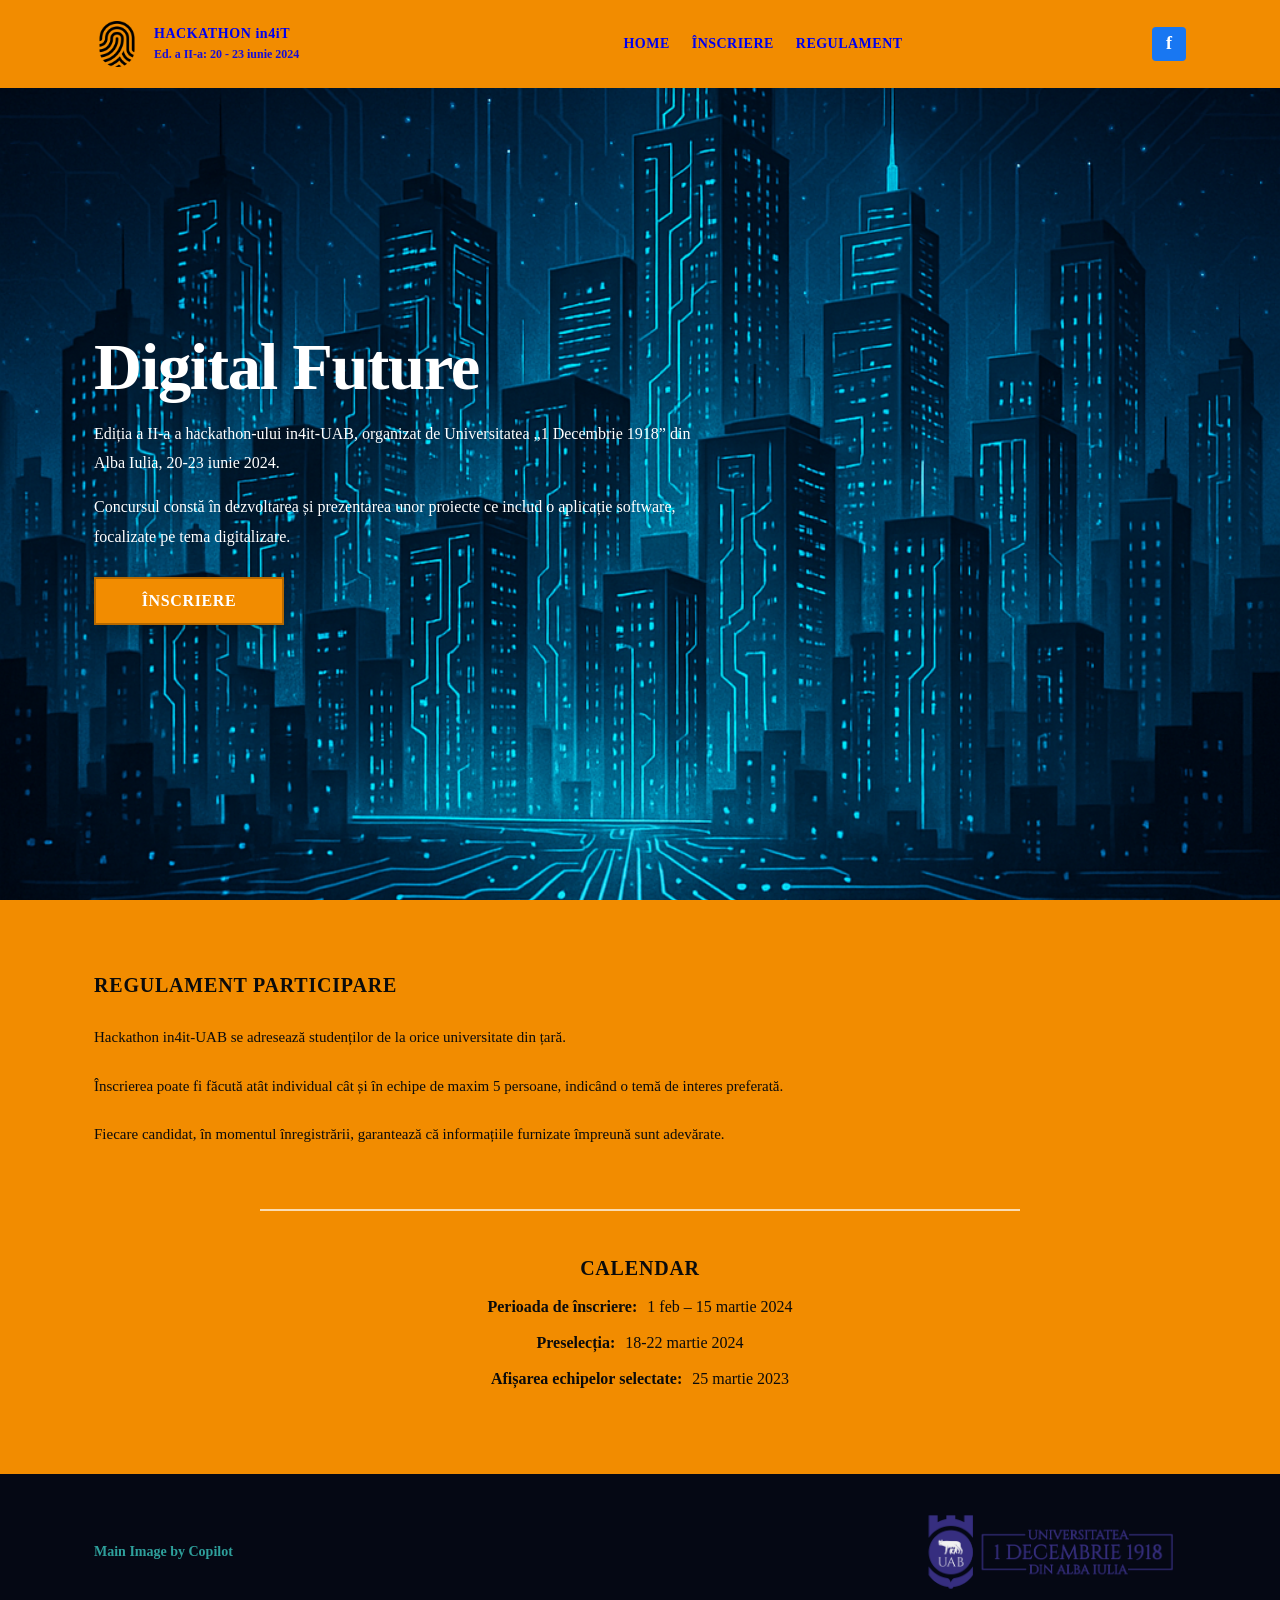
<file: tema_1/index.html>
<!doctype html>
<html lang="ro">
<head>
	<meta charset="UTF-8" />
	<meta name="viewport" content="width=device-width, initial-scale=1.0" />
	<title>Hackathon</title>
	<link rel="stylesheet" href="style.css" />
</head>
<body>
	<header class="site-header">
		<div class="container header-inner">
			<a class="brand" href="#">
				<img class="brand-logo" src="fingerprint.png" alt="Imagine amprenta" />
				<div class="brand-text">
					<div class="brand-title">HACKATHON in4iT</div>
					<div class="brand-subtitle">Ed. a II-a: 20 - 23 iunie 2024</div>
				</div>
			</a>

			<nav class="nav">
				<a class="nav-link is-active" href="#">HOME</a>
				<a class="nav-link" href="#">ÎNSCRIERE</a>
				<a class="nav-link" href="#">REGULAMENT</a>
			</nav>

			<button class="menu-btn" type="button">
                <img src="menu.png" alt="Meniu" class="menu-icon" />
            </button>

			<a class="social social--desktop" href="#">
				<span class="social-icon">f</span>
			</a>
		</div>
	</header>

	<main>
		<section id="home" class="hero">
			<div class="container hero-inner">
				<div class="hero-content">
					<h1 class="hero-title">Digital Future</h1>
					<p class="hero-lead">
						Ediția a II-a a hackathon-ului in4it-UAB, organizat de Universitatea
						„1 Decembrie 1918” din Alba Iulia, 20-23 iunie 2024.
					</p>
					<p class="hero-text">
						Concursul constă în dezvoltarea și prezentarea unor proiecte ce
						includ o aplicație software, focalizate pe tema digitalizare.
					</p>

					<a class="cta" href="#">ÎNSCRIERE</a>
				</div>
			</div>
		</section>

		<section id="regulament" class="section-orange">
			<div class="container section-inner">
				<h2 class="section-title">REGULAMENT PARTICIPARE</h2>
				<div class="section-copy">
					<p>
						Hackathon in4it-UAB se adresează studenților de la orice universitate
						din țară.
					</p>
					<p>
						Înscrierea poate fi făcută atât individual cât și în echipe de maxim
						5 persoane, indicând o temă de interes preferată.
					</p>
					<p>
						Fiecare candidat, în momentul înregistrării, garantează că informațiile
						furnizate împreună sunt adevărate.
					</p>
				</div>

				<div class="divider"></div>

				<h3 class="calendar-title">CALENDAR</h3>
				<dl class="calendar">
					<div class="calendar-row">
						<dt>Perioada de înscriere:</dt>
						<dd>1 feb – 15 martie 2024</dd>
					</div>
					<div class="calendar-row">
						<dt>Preselecția:</dt>
						<dd>18-22 martie 2024</dd>
					</div>
					<div class="calendar-row">
						<dt>Afișarea echipelor selectate:</dt>
						<dd>25 martie 2023</dd>
					</div>
				</dl>
			</div>
		</section>
	</main>

	<footer class="site-footer">
		<div class="container footer-inner">
			<div class="footer-note">Main Image by Copilot</div>
			<img class="footer-logo" src="Sigla_UAB.png" alt="Imagine sigla UAB" />
		</div>
	</footer>

</body>
</html>
</file>
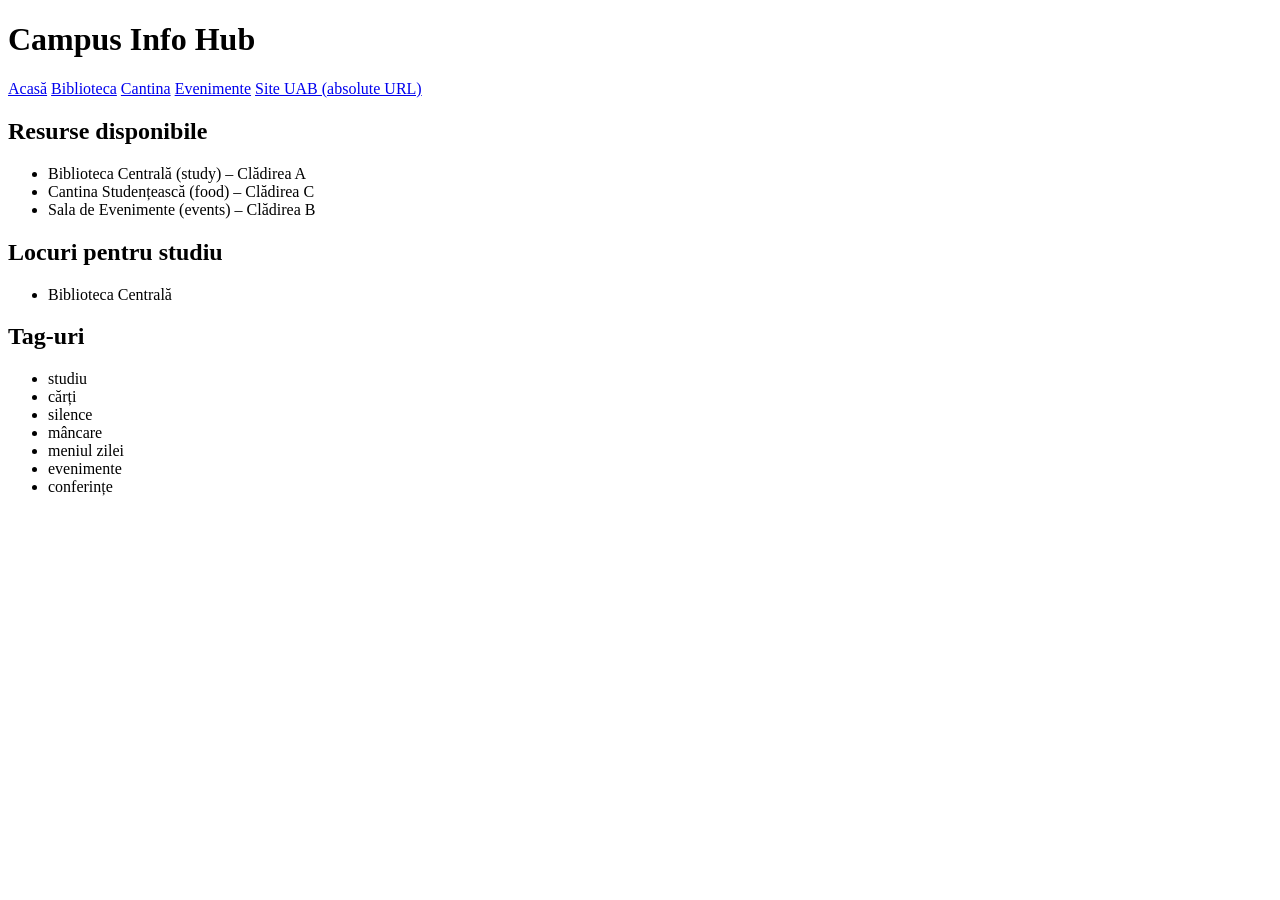
<file: tema_2/index.html>
<!DOCTYPE html>
<html lang="ro">
<head>
    <meta charset="UTF-8">
    <meta name="viewport" content="width=device-width, initial-scale=1.0">
    <title>Campus Info Hub</title>
</head>
<body>
    <script src="js/app.js"></script>
    <h1>Campus Info Hub</h1>

    <nav>
        <a href="index.html">Acasă</a>
        <a href="pages/library.html">Biblioteca</a>
        <a href="pages/cafeteria.html">Cantina</a>
        <a href="pages/events.html">Evenimente</a>
        <a href="https://www.uab.ro">Site UAB (absolute URL)</a>
    </nav>

    <h2>Resurse disponibile</h2>
    <ul id="resource-list"></ul>

    <h2>Locuri pentru studiu</h2>
    <ul id="study-list"></ul>

    <h2>Tag-uri</h2>
    <ul id="tag-list"></ul>

    


</body>
</html>
</file>
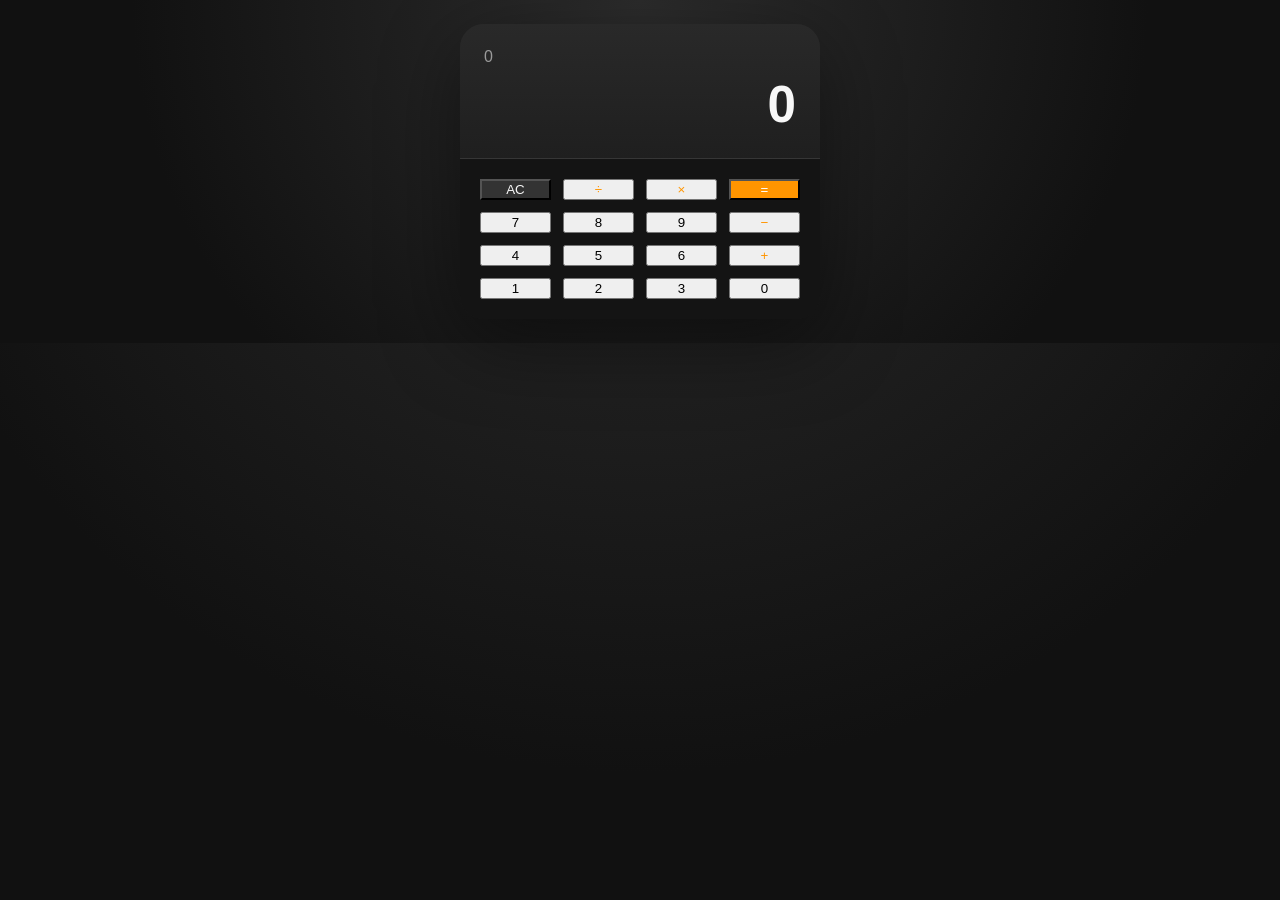
<file: tema_4/index.html>
<!DOCTYPE html>
<html lang="ro">
<head>
    <meta charset="UTF-8">
    <meta name="viewport" content="width=device-width, initial-scale=1.0">
    <title>Calculator MVC</title>
    <link rel="stylesheet" href="style.css">
</head>
<body>
    <main class="calculator">
        <section class="display">
            <div id="expression" class="expression">0</div>
            <div id="result" class="result">0</div>
        </section>
        <section class="buttons">
            <button type="button" data-action="clear">AC</button>
            <button type="button" data-action="operator" data-value="/">÷</button>
            <button type="button" data-action="operator" data-value="*">×</button>
            <button type="button" data-action="equals">=</button>
            
            <button type="button" data-action="digit" data-value="7">7</button>
            <button type="button" data-action="digit" data-value="8">8</button>
            <button type="button" data-action="digit" data-value="9">9</button>
            <button type="button" data-action="operator" data-value="-">−</button>
            
            <button type="button" data-action="digit" data-value="4">4</button>
            <button type="button" data-action="digit" data-value="5">5</button>
            <button type="button" data-action="digit" data-value="6">6</button>
            <button type="button" data-action="operator" data-value="+">+</button>

            <button type="button" data-action="digit" data-value="1">1</button>
            <button type="button" data-action="digit" data-value="2">2</button>
            <button type="button" data-action="digit" data-value="3">3</button>
            <button type="button" data-action="digit" data-value="0">0</button>
        </section>
    </main>

    <script src="model.js"></script>
    <script src="view.js"></script>
    <script src="controller.js"></script>
</body>
</html>
</file>
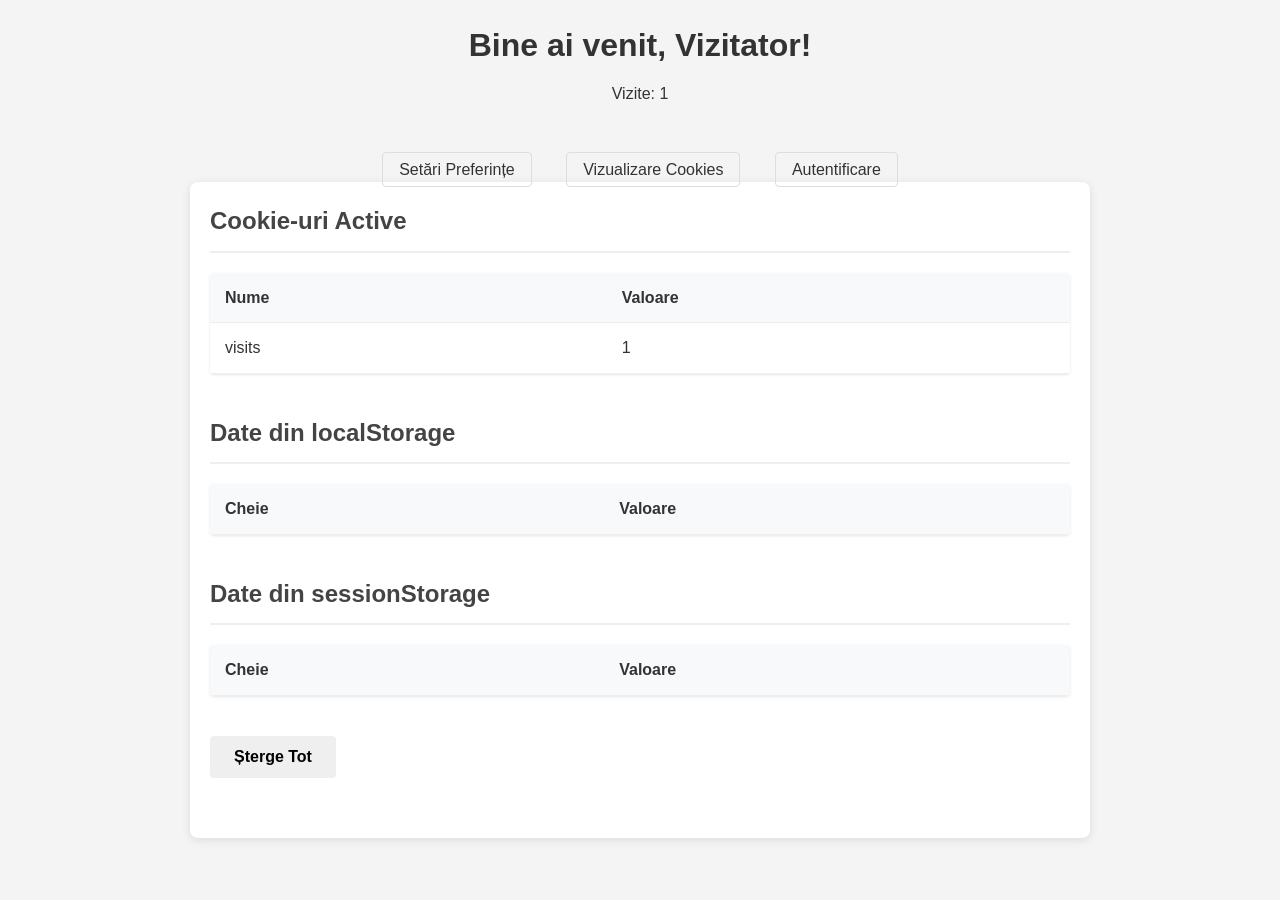
<file: tema_3/laborator3/index.html>
<!DOCTYPE html>
<html lang="ro">
<head>
    <meta charset="UTF-8">
    <meta name="viewport" content="width=device-width, initial-scale=1.0">
    <title>Pagina Principală</title>
    <link rel="stylesheet" href="style.css">
</head>
<body>
    <header>
        <h1 id="welcome-message">Bine ai venit!</h1>
        <p id="visit-counter">Vizite: 0</p>
    </header>

    <nav>
        <ul>
            <li><a href="preferences.html">Setări Preferințe</a></li>
            <li><a href="cookies-info.html">Vizualizare Cookies</a></li>
            <li><a href="login.html">Autentificare</a></li>
        </ul>
    </nav>

    <main class="container">
        <section>
            <h2>Cookie-uri Active</h2>
            <table id="cookies-table">
                <thead>
                    <tr>
                        <th>Nume</th>
                        <th>Valoare</th>
                    </tr>
                </thead>
                <tbody>
                    <!-- Cookie-urile vor fi populate aici -->
                </tbody>
            </table>
        </section>

        <section>
            <h2>Date din localStorage</h2>
            <table id="localstorage-table">
                <thead>
                    <tr>
                        <th>Cheie</th>
                        <th>Valoare</th>
                    </tr>
                </thead>
                <tbody>
                    <!-- Datele din localStorage vor fi populate aici -->
                </tbody>
            </table>
        </section>

        <section>
            <h2>Date din sessionStorage</h2>
            <table id="sessionstorage-table">
                <thead>
                    <tr>
                        <th>Cheie</th>
                        <th>Valoare</th>
                    </tr>
                </thead>
                <tbody>
                    <!-- Datele din sessionStorage vor fi populate aici -->
                </tbody>
            </table>
        </section>

        <section>
            <button id="delete-all-btn">Șterge Tot</button>
        </section>
    </main>

    <script src="js/cookies.js"></script>
    <script src="js/storage.js"></script>
    <script>
        // Funcție pentru actualizarea mesajului de bun venit
        function updateWelcomeMessage() {
            const username = CookieManager.get('username') || 'Vizitator';
            document.getElementById('welcome-message').textContent = `Bine ai venit, ${username}!`;
        }

        // Funcție pentru actualizarea contorului de vizite
        function updateVisitCounter() {
            let visits = parseInt(CookieManager.get('visits')) || 0;
            visits++;
            CookieManager.set('visits', visits.toString());
            document.getElementById('visit-counter').textContent = `Vizite: ${visits}`;
        }

        // Funcție pentru aplicarea temei
        function applyTheme() {
            const theme = CookieManager.get('theme') || 'light';
            document.body.className = theme;
        }

        // Funcție pentru popularea tabelului cu cookie-uri
        function populateCookiesTable() {
            const cookies = CookieManager.getAll();
            const tbody = document.querySelector('#cookies-table tbody');
            tbody.innerHTML = '';

            for (const [name, value] of Object.entries(cookies)) {
                const row = document.createElement('tr');
                row.innerHTML = `
                    <td>${name}</td>
                    <td>${value}</td>
                `;
                tbody.appendChild(row);
            }
        }

        // Funcție pentru popularea tabelului cu localStorage
        function populateLocalStorageTable() {
            const data = StorageManager.getAllLocal();
            const tbody = document.querySelector('#localstorage-table tbody');
            tbody.innerHTML = '';

            for (const [key, value] of Object.entries(data)) {
                const row = document.createElement('tr');
                row.innerHTML = `
                    <td>${key}</td>
                    <td>${JSON.stringify(value)}</td>
                `;
                tbody.appendChild(row);
            }
        }

        // Funcție pentru popularea tabelului cu sessionStorage
        function populateSessionStorageTable() {
            const data = StorageManager.getAllSession();
            const tbody = document.querySelector('#sessionstorage-table tbody');
            tbody.innerHTML = '';

            for (const [key, value] of Object.entries(data)) {
                const row = document.createElement('tr');
                row.innerHTML = `
                    <td>${key}</td>
                    <td>${JSON.stringify(value)}</td>
                `;
                tbody.appendChild(row);
            }
        }

        // Funcție pentru ștergerea tuturor datelor
        function deleteAllData() {
            if (confirm('Ești sigur că vrei să ștergi toate cookie-urile și datele din storage?')) {
                CookieManager.deleteAll();
                StorageManager.clearLocal();
                StorageManager.clearSession();

                // Reîmprospătare pagină pentru a reflecta schimbările
                location.reload();
            }
        }

        // Inițializare când pagina se încarcă
        document.addEventListener('DOMContentLoaded', function() {
            updateWelcomeMessage();
            updateVisitCounter();
            applyTheme();
            populateCookiesTable();
            populateLocalStorageTable();
            populateSessionStorageTable();

            // Adăugare event listener pentru butonul de ștergere
            document.getElementById('delete-all-btn').addEventListener('click', deleteAllData);
        });
    </script>
</body>
</html>
</file>
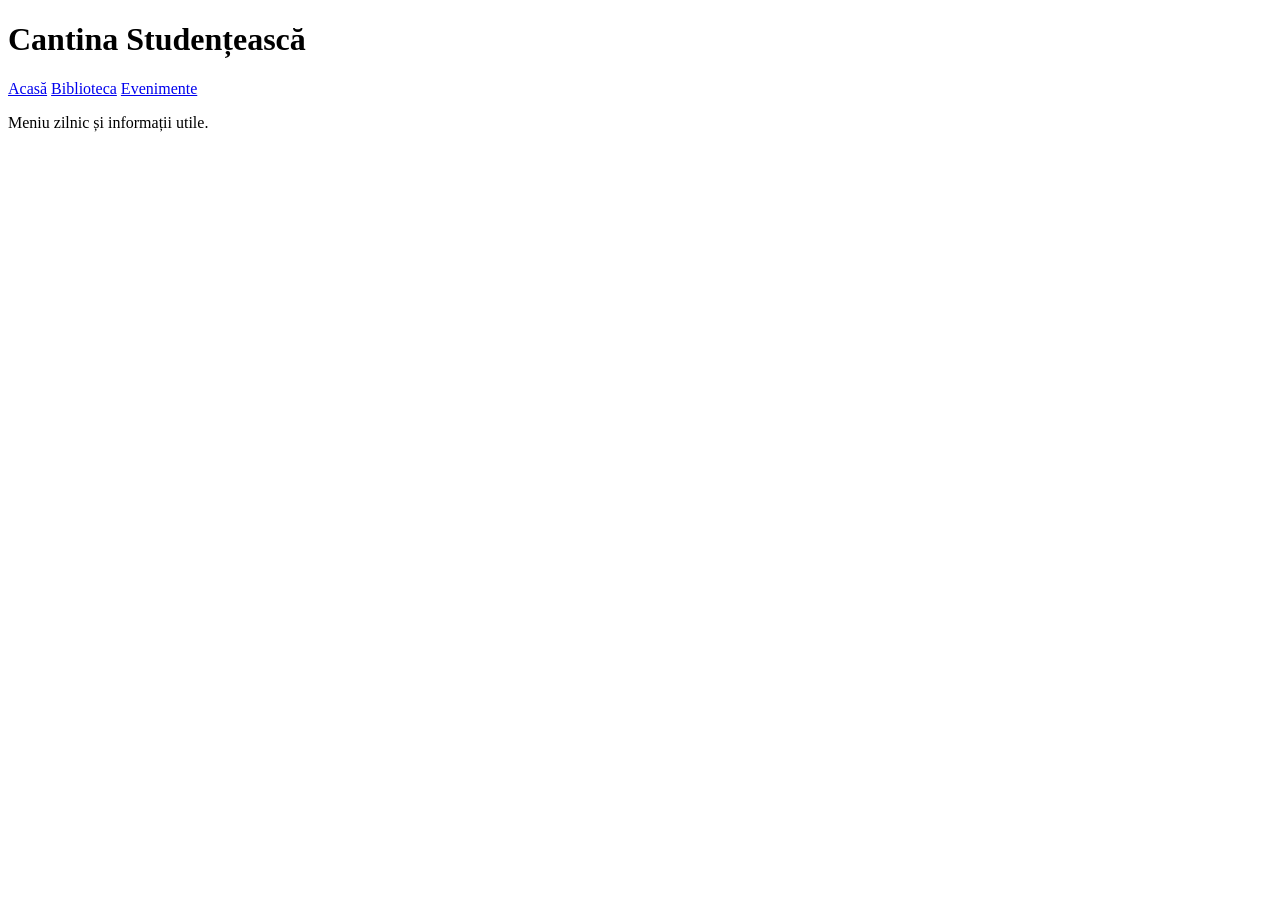
<file: tema_2/pages/cafeteria.html>
<!DOCTYPE html>
<html lang="ro">
<head>
    <meta charset="UTF-8">
    <title>Cantina</title>
</head>
<body>
    <h1>Cantina Studențească</h1>

    <nav>
        <a href="../index.html">Acasă</a>
        <a href="library.html">Biblioteca</a>
        <a href="events.html">Evenimente</a>
    </nav>

    <p>Meniu zilnic și informații utile.</p>
</body>
</html>
</file>
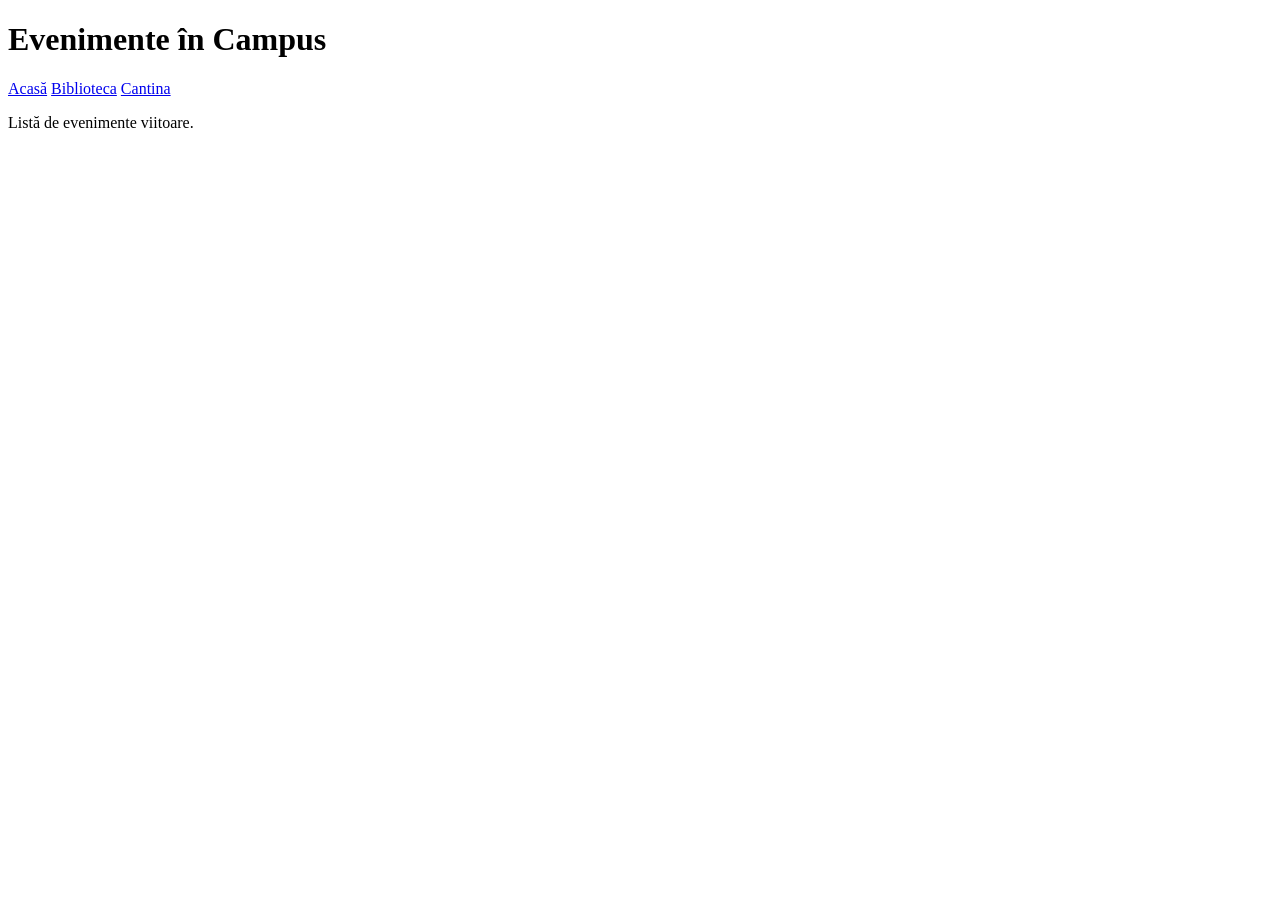
<file: tema_2/pages/events.html>
<!DOCTYPE html>
<html lang="ro">
<head>
    <meta charset="UTF-8">
    <title>Evenimente</title>
</head>
<body>
    <h1>Evenimente în Campus</h1>

    <nav>
        <a href="../index.html">Acasă</a>
        <a href="library.html">Biblioteca</a>
        <a href="cafeteria.html">Cantina</a>
    </nav>

    <p>Listă de evenimente viitoare.</p>
</body>
</html>
</file>
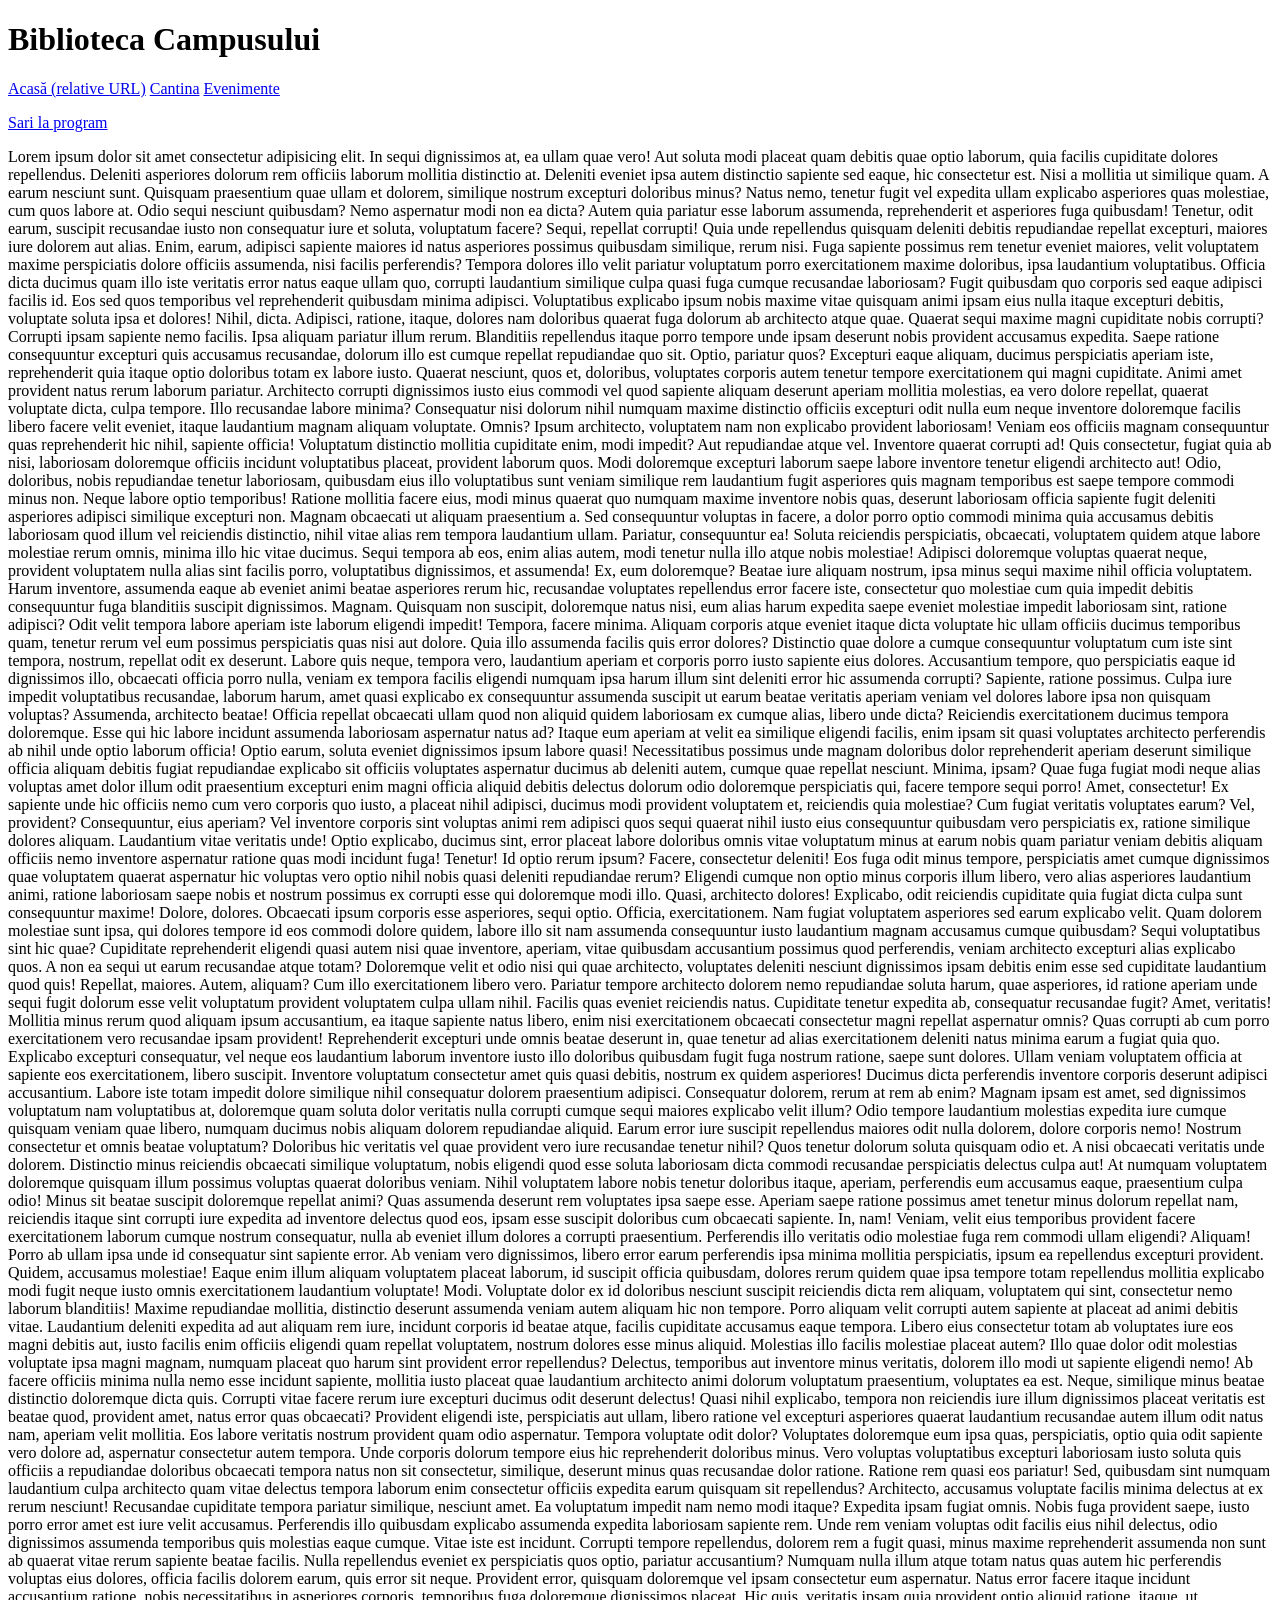
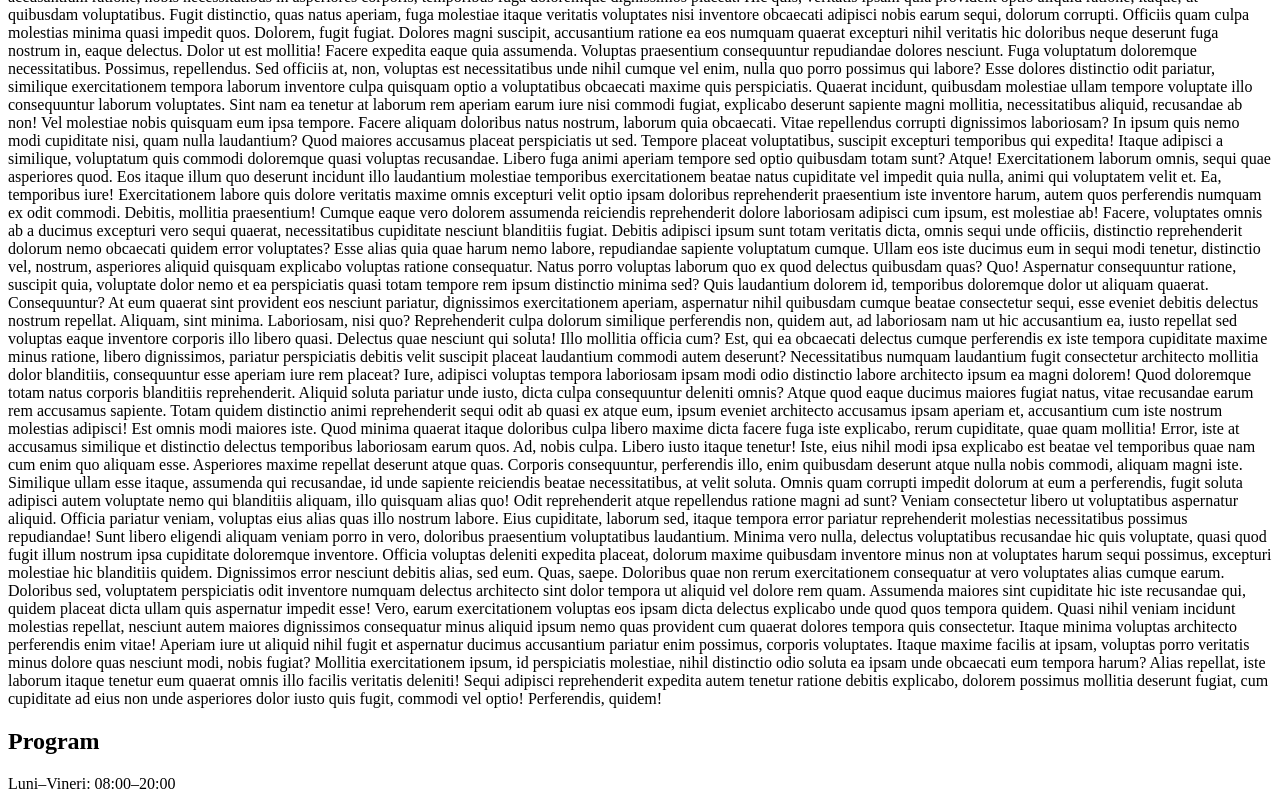
<file: tema_2/pages/library.html>
<!DOCTYPE html>
<html lang="ro">
<head>
    <meta charset="UTF-8">
    <title>Biblioteca</title>
</head>
<body>
    <h1>Biblioteca Campusului</h1>

    <nav>
        <a href="../index.html">Acasă (relative URL)</a>
        <a href="cafeteria.html">Cantina</a>
        <a href="events.html">Evenimente</a>
    </nav>

    <p><a href="#schedule">Sari la program</a></p>

    <p>
        Lorem ipsum dolor sit amet consectetur adipisicing elit. In sequi dignissimos at, ea ullam quae vero! Aut soluta modi placeat quam debitis quae optio laborum, quia facilis cupiditate dolores repellendus.
        Deleniti asperiores dolorum rem officiis laborum mollitia distinctio at. Deleniti eveniet ipsa autem distinctio sapiente sed eaque, hic consectetur est. Nisi a mollitia ut similique quam. A earum nesciunt sunt.
        Quisquam praesentium quae ullam et dolorem, similique nostrum excepturi doloribus minus? Natus nemo, tenetur fugit vel expedita ullam explicabo asperiores quas molestiae, cum quos labore at. Odio sequi nesciunt quibusdam?
        Nemo aspernatur modi non ea dicta? Autem quia pariatur esse laborum assumenda, reprehenderit et asperiores fuga quibusdam! Tenetur, odit earum, suscipit recusandae iusto non consequatur iure et soluta, voluptatum facere?
        Sequi, repellat corrupti! Quia unde repellendus quisquam deleniti debitis repudiandae repellat excepturi, maiores iure dolorem aut alias. Enim, earum, adipisci sapiente maiores id natus asperiores possimus quibusdam similique, rerum nisi.
        Fuga sapiente possimus rem tenetur eveniet maiores, velit voluptatem maxime perspiciatis dolore officiis assumenda, nisi facilis perferendis? Tempora dolores illo velit pariatur voluptatum porro exercitationem maxime doloribus, ipsa laudantium voluptatibus.
        Officia dicta ducimus quam illo iste veritatis error natus eaque ullam quo, corrupti laudantium similique culpa quasi fuga cumque recusandae laboriosam? Fugit quibusdam quo corporis sed eaque adipisci facilis id.
        Eos sed quos temporibus vel reprehenderit quibusdam minima adipisci. Voluptatibus explicabo ipsum nobis maxime vitae quisquam animi ipsam eius nulla itaque excepturi debitis, voluptate soluta ipsa et dolores! Nihil, dicta.
        Adipisci, ratione, itaque, dolores nam doloribus quaerat fuga dolorum ab architecto atque quae. Quaerat sequi maxime magni cupiditate nobis corrupti? Corrupti ipsam sapiente nemo facilis. Ipsa aliquam pariatur illum rerum.
        Blanditiis repellendus itaque porro tempore unde ipsam deserunt nobis provident accusamus expedita. Saepe ratione consequuntur excepturi quis accusamus recusandae, dolorum illo est cumque repellat repudiandae quo sit. Optio, pariatur quos?
        Excepturi eaque aliquam, ducimus perspiciatis aperiam iste, reprehenderit quia itaque optio doloribus totam ex labore iusto. Quaerat nesciunt, quos et, doloribus, voluptates corporis autem tenetur tempore exercitationem qui magni cupiditate.
        Animi amet provident natus rerum laborum pariatur. Architecto corrupti dignissimos iusto eius commodi vel quod sapiente aliquam deserunt aperiam mollitia molestias, ea vero dolore repellat, quaerat voluptate dicta, culpa tempore.
        Illo recusandae labore minima? Consequatur nisi dolorum nihil numquam maxime distinctio officiis excepturi odit nulla eum neque inventore doloremque facilis libero facere velit eveniet, itaque laudantium magnam aliquam voluptate. Omnis?
        Ipsum architecto, voluptatem nam non explicabo provident laboriosam! Veniam eos officiis magnam consequuntur quas reprehenderit hic nihil, sapiente officia! Voluptatum distinctio mollitia cupiditate enim, modi impedit? Aut repudiandae atque vel.
        Inventore quaerat corrupti ad! Quis consectetur, fugiat quia ab nisi, laboriosam doloremque officiis incidunt voluptatibus placeat, provident laborum quos. Modi doloremque excepturi laborum saepe labore inventore tenetur eligendi architecto aut!
        Odio, doloribus, nobis repudiandae tenetur laboriosam, quibusdam eius illo voluptatibus sunt veniam similique rem laudantium fugit asperiores quis magnam temporibus est saepe tempore commodi minus non. Neque labore optio temporibus!
        Ratione mollitia facere eius, modi minus quaerat quo numquam maxime inventore nobis quas, deserunt laboriosam officia sapiente fugit deleniti asperiores adipisci similique excepturi non. Magnam obcaecati ut aliquam praesentium a.
        Sed consequuntur voluptas in facere, a dolor porro optio commodi minima quia accusamus debitis laboriosam quod illum vel reiciendis distinctio, nihil vitae alias rem tempora laudantium ullam. Pariatur, consequuntur ea!
        Soluta reiciendis perspiciatis, obcaecati, voluptatem quidem atque labore molestiae rerum omnis, minima illo hic vitae ducimus. Sequi tempora ab eos, enim alias autem, modi tenetur nulla illo atque nobis molestiae!
        Adipisci doloremque voluptas quaerat neque, provident voluptatem nulla alias sint facilis porro, voluptatibus dignissimos, et assumenda! Ex, eum doloremque? Beatae iure aliquam nostrum, ipsa minus sequi maxime nihil officia voluptatem.
        Harum inventore, assumenda eaque ab eveniet animi beatae asperiores rerum hic, recusandae voluptates repellendus error facere iste, consectetur quo molestiae cum quia impedit debitis consequuntur fuga blanditiis suscipit dignissimos. Magnam.
        Quisquam non suscipit, doloremque natus nisi, eum alias harum expedita saepe eveniet molestiae impedit laboriosam sint, ratione adipisci? Odit velit tempora labore aperiam iste laborum eligendi impedit! Tempora, facere minima.
        Aliquam corporis atque eveniet itaque dicta voluptate hic ullam officiis ducimus temporibus quam, tenetur rerum vel eum possimus perspiciatis quas nisi aut dolore. Quia illo assumenda facilis quis error dolores?
        Distinctio quae dolore a cumque consequuntur voluptatum cum iste sint tempora, nostrum, repellat odit ex deserunt. Labore quis neque, tempora vero, laudantium aperiam et corporis porro iusto sapiente eius dolores.
        Accusantium tempore, quo perspiciatis eaque id dignissimos illo, obcaecati officia porro nulla, veniam ex tempora facilis eligendi numquam ipsa harum illum sint deleniti error hic assumenda corrupti? Sapiente, ratione possimus.
        Culpa iure impedit voluptatibus recusandae, laborum harum, amet quasi explicabo ex consequuntur assumenda suscipit ut earum beatae veritatis aperiam veniam vel dolores labore ipsa non quisquam voluptas? Assumenda, architecto beatae!
        Officia repellat obcaecati ullam quod non aliquid quidem laboriosam ex cumque alias, libero unde dicta? Reiciendis exercitationem ducimus tempora doloremque. Esse qui hic labore incidunt assumenda laboriosam aspernatur natus ad?
        Itaque eum aperiam at velit ea similique eligendi facilis, enim ipsam sit quasi voluptates architecto perferendis ab nihil unde optio laborum officia! Optio earum, soluta eveniet dignissimos ipsum labore quasi!
        Necessitatibus possimus unde magnam doloribus dolor reprehenderit aperiam deserunt similique officia aliquam debitis fugiat repudiandae explicabo sit officiis voluptates aspernatur ducimus ab deleniti autem, cumque quae repellat nesciunt. Minima, ipsam?
        Quae fuga fugiat modi neque alias voluptas amet dolor illum odit praesentium excepturi enim magni officia aliquid debitis delectus dolorum odio doloremque perspiciatis qui, facere tempore sequi porro! Amet, consectetur!
        Ex sapiente unde hic officiis nemo cum vero corporis quo iusto, a placeat nihil adipisci, ducimus modi provident voluptatem et, reiciendis quia molestiae? Cum fugiat veritatis voluptates earum? Vel, provident?
        Consequuntur, eius aperiam? Vel inventore corporis sint voluptas animi rem adipisci quos sequi quaerat nihil iusto eius consequuntur quibusdam vero perspiciatis ex, ratione similique dolores aliquam. Laudantium vitae veritatis unde!
        Optio explicabo, ducimus sint, error placeat labore doloribus omnis vitae voluptatum minus at earum nobis quam pariatur veniam debitis aliquam officiis nemo inventore aspernatur ratione quas modi incidunt fuga! Tenetur!
        Id optio rerum ipsum? Facere, consectetur deleniti! Eos fuga odit minus tempore, perspiciatis amet cumque dignissimos quae voluptatem quaerat aspernatur hic voluptas vero optio nihil nobis quasi deleniti repudiandae rerum?
        Eligendi cumque non optio minus corporis illum libero, vero alias asperiores laudantium animi, ratione laboriosam saepe nobis et nostrum possimus ex corrupti esse qui doloremque modi illo. Quasi, architecto dolores!
        Explicabo, odit reiciendis cupiditate quia fugiat dicta culpa sunt consequuntur maxime! Dolore, dolores. Obcaecati ipsum corporis esse asperiores, sequi optio. Officia, exercitationem. Nam fugiat voluptatem asperiores sed earum explicabo velit.
        Quam dolorem molestiae sunt ipsa, qui dolores tempore id eos commodi dolore quidem, labore illo sit nam assumenda consequuntur iusto laudantium magnam accusamus cumque quibusdam? Sequi voluptatibus sint hic quae?
        Cupiditate reprehenderit eligendi quasi autem nisi quae inventore, aperiam, vitae quibusdam accusantium possimus quod perferendis, veniam architecto excepturi alias explicabo quos. A non ea sequi ut earum recusandae atque totam?
        Doloremque velit et odio nisi qui quae architecto, voluptates deleniti nesciunt dignissimos ipsam debitis enim esse sed cupiditate laudantium quod quis! Repellat, maiores. Autem, aliquam? Cum illo exercitationem libero vero.
        Pariatur tempore architecto dolorem nemo repudiandae soluta harum, quae asperiores, id ratione aperiam unde sequi fugit dolorum esse velit voluptatum provident voluptatem culpa ullam nihil. Facilis quas eveniet reiciendis natus.
        Cupiditate tenetur expedita ab, consequatur recusandae fugit? Amet, veritatis! Mollitia minus rerum quod aliquam ipsum accusantium, ea itaque sapiente natus libero, enim nisi exercitationem obcaecati consectetur magni repellat aspernatur omnis?
        Quas corrupti ab cum porro exercitationem vero recusandae ipsam provident! Reprehenderit excepturi unde omnis beatae deserunt in, quae tenetur ad alias exercitationem deleniti natus minima earum a fugiat quia quo.
        Explicabo excepturi consequatur, vel neque eos laudantium laborum inventore iusto illo doloribus quibusdam fugit fuga nostrum ratione, saepe sunt dolores. Ullam veniam voluptatem officia at sapiente eos exercitationem, libero suscipit.
        Inventore voluptatum consectetur amet quis quasi debitis, nostrum ex quidem asperiores! Ducimus dicta perferendis inventore corporis deserunt adipisci accusantium. Labore iste totam impedit dolore similique nihil consequatur dolorem praesentium adipisci.
        Consequatur dolorem, rerum at rem ab enim? Magnam ipsam est amet, sed dignissimos voluptatum nam voluptatibus at, doloremque quam soluta dolor veritatis nulla corrupti cumque sequi maiores explicabo velit illum?
        Odio tempore laudantium molestias expedita iure cumque quisquam veniam quae libero, numquam ducimus nobis aliquam dolorem repudiandae aliquid. Earum error iure suscipit repellendus maiores odit nulla dolorem, dolore corporis nemo!
        Nostrum consectetur et omnis beatae voluptatum? Doloribus hic veritatis vel quae provident vero iure recusandae tenetur nihil? Quos tenetur dolorum soluta quisquam odio et. A nisi obcaecati veritatis unde dolorem.
        Distinctio minus reiciendis obcaecati similique voluptatum, nobis eligendi quod esse soluta laboriosam dicta commodi recusandae perspiciatis delectus culpa aut! At numquam voluptatem doloremque quisquam illum possimus voluptas quaerat doloribus veniam.
        Nihil voluptatem labore nobis tenetur doloribus itaque, aperiam, perferendis eum accusamus eaque, praesentium culpa odio! Minus sit beatae suscipit doloremque repellat animi? Quas assumenda deserunt rem voluptates ipsa saepe esse.
        Aperiam saepe ratione possimus amet tenetur minus dolorum repellat nam, reiciendis itaque sint corrupti iure expedita ad inventore delectus quod eos, ipsam esse suscipit doloribus cum obcaecati sapiente. In, nam!
        Veniam, velit eius temporibus provident facere exercitationem laborum cumque nostrum consequatur, nulla ab eveniet illum dolores a corrupti praesentium. Perferendis illo veritatis odio molestiae fuga rem commodi ullam eligendi? Aliquam!
        Porro ab ullam ipsa unde id consequatur sint sapiente error. Ab veniam vero dignissimos, libero error earum perferendis ipsa minima mollitia perspiciatis, ipsum ea repellendus excepturi provident. Quidem, accusamus molestiae!
        Eaque enim illum aliquam voluptatem placeat laborum, id suscipit officia quibusdam, dolores rerum quidem quae ipsa tempore totam repellendus mollitia explicabo modi fugit neque iusto omnis exercitationem laudantium voluptate! Modi.
        Voluptate dolor ex id doloribus nesciunt suscipit reiciendis dicta rem aliquam, voluptatem qui sint, consectetur nemo laborum blanditiis! Maxime repudiandae mollitia, distinctio deserunt assumenda veniam autem aliquam hic non tempore.
        Porro aliquam velit corrupti autem sapiente at placeat ad animi debitis vitae. Laudantium deleniti expedita ad aut aliquam rem iure, incidunt corporis id beatae atque, facilis cupiditate accusamus eaque tempora.
        Libero eius consectetur totam ab voluptates iure eos magni debitis aut, iusto facilis enim officiis eligendi quam repellat voluptatem, nostrum dolores esse minus aliquid. Molestias illo facilis molestiae placeat autem?
        Illo quae dolor odit molestias voluptate ipsa magni magnam, numquam placeat quo harum sint provident error repellendus? Delectus, temporibus aut inventore minus veritatis, dolorem illo modi ut sapiente eligendi nemo!
        Ab facere officiis minima nulla nemo esse incidunt sapiente, mollitia iusto placeat quae laudantium architecto animi dolorum voluptatum praesentium, voluptates ea est. Neque, similique minus beatae distinctio doloremque dicta quis.
        Corrupti vitae facere rerum iure excepturi ducimus odit deserunt delectus! Quasi nihil explicabo, tempora non reiciendis iure illum dignissimos placeat veritatis est beatae quod, provident amet, natus error quas obcaecati?
        Provident eligendi iste, perspiciatis aut ullam, libero ratione vel excepturi asperiores quaerat laudantium recusandae autem illum odit natus nam, aperiam velit mollitia. Eos labore veritatis nostrum provident quam odio aspernatur.
        Tempora voluptate odit dolor? Voluptates doloremque eum ipsa quas, perspiciatis, optio quia odit sapiente vero dolore ad, aspernatur consectetur autem tempora. Unde corporis dolorum tempore eius hic reprehenderit doloribus minus.
        Vero voluptas voluptatibus excepturi laboriosam iusto soluta quis officiis a repudiandae doloribus obcaecati tempora natus non sit consectetur, similique, deserunt minus quas recusandae dolor ratione. Ratione rem quasi eos pariatur!
        Sed, quibusdam sint numquam laudantium culpa architecto quam vitae delectus tempora laborum enim consectetur officiis expedita earum quisquam sit repellendus? Architecto, accusamus voluptate facilis minima delectus at ex rerum nesciunt!
        Recusandae cupiditate tempora pariatur similique, nesciunt amet. Ea voluptatum impedit nam nemo modi itaque? Expedita ipsam fugiat omnis. Nobis fuga provident saepe, iusto porro error amet est iure velit accusamus.
        Perferendis illo quibusdam explicabo assumenda expedita laboriosam sapiente rem. Unde rem veniam voluptas odit facilis eius nihil delectus, odio dignissimos assumenda temporibus quis molestias eaque cumque. Vitae iste est incidunt.
        Corrupti tempore repellendus, dolorem rem a fugit quasi, minus maxime reprehenderit assumenda non sunt ab quaerat vitae rerum sapiente beatae facilis. Nulla repellendus eveniet ex perspiciatis quos optio, pariatur accusantium?
        Numquam nulla illum atque totam natus quas autem hic perferendis voluptas eius dolores, officia facilis dolorem earum, quis error sit neque. Provident error, quisquam doloremque vel ipsam consectetur eum aspernatur.
        Natus error facere itaque incidunt accusantium ratione, nobis necessitatibus in asperiores corporis, temporibus fuga doloremque dignissimos placeat. Hic quis, veritatis ipsam quia provident optio aliquid ratione, itaque, ut quibusdam voluptatibus.
        Fugit distinctio, quas natus aperiam, fuga molestiae itaque veritatis voluptates nisi inventore obcaecati adipisci nobis earum sequi, dolorum corrupti. Officiis quam culpa molestias minima quasi impedit quos. Dolorem, fugit fugiat.
        Dolores magni suscipit, accusantium ratione ea eos numquam quaerat excepturi nihil veritatis hic doloribus neque deserunt fuga nostrum in, eaque delectus. Dolor ut est mollitia! Facere expedita eaque quia assumenda.
        Voluptas praesentium consequuntur repudiandae dolores nesciunt. Fuga voluptatum doloremque necessitatibus. Possimus, repellendus. Sed officiis at, non, voluptas est necessitatibus unde nihil cumque vel enim, nulla quo porro possimus qui labore?
        Esse dolores distinctio odit pariatur, similique exercitationem tempora laborum inventore culpa quisquam optio a voluptatibus obcaecati maxime quis perspiciatis. Quaerat incidunt, quibusdam molestiae ullam tempore voluptate illo consequuntur laborum voluptates.
        Sint nam ea tenetur at laborum rem aperiam earum iure nisi commodi fugiat, explicabo deserunt sapiente magni mollitia, necessitatibus aliquid, recusandae ab non! Vel molestiae nobis quisquam eum ipsa tempore.
        Facere aliquam doloribus natus nostrum, laborum quia obcaecati. Vitae repellendus corrupti dignissimos laboriosam? In ipsum quis nemo modi cupiditate nisi, quam nulla laudantium? Quod maiores accusamus placeat perspiciatis ut sed.
        Tempore placeat voluptatibus, suscipit excepturi temporibus qui expedita! Itaque adipisci a similique, voluptatum quis commodi doloremque quasi voluptas recusandae. Libero fuga animi aperiam tempore sed optio quibusdam totam sunt? Atque!
        Exercitationem laborum omnis, sequi quae asperiores quod. Eos itaque illum quo deserunt incidunt illo laudantium molestiae temporibus exercitationem beatae natus cupiditate vel impedit quia nulla, animi qui voluptatem velit et.
        Ea, temporibus iure! Exercitationem labore quis dolore veritatis maxime omnis excepturi velit optio ipsam doloribus reprehenderit praesentium iste inventore harum, autem quos perferendis numquam ex odit commodi. Debitis, mollitia praesentium!
        Cumque eaque vero dolorem assumenda reiciendis reprehenderit dolore laboriosam adipisci cum ipsum, est molestiae ab! Facere, voluptates omnis ab a ducimus excepturi vero sequi quaerat, necessitatibus cupiditate nesciunt blanditiis fugiat.
        Debitis adipisci ipsum sunt totam veritatis dicta, omnis sequi unde officiis, distinctio reprehenderit dolorum nemo obcaecati quidem error voluptates? Esse alias quia quae harum nemo labore, repudiandae sapiente voluptatum cumque.
        Ullam eos iste ducimus eum in sequi modi tenetur, distinctio vel, nostrum, asperiores aliquid quisquam explicabo voluptas ratione consequatur. Natus porro voluptas laborum quo ex quod delectus quibusdam quas? Quo!
        Aspernatur consequuntur ratione, suscipit quia, voluptate dolor nemo et ea perspiciatis quasi totam tempore rem ipsum distinctio minima sed? Quis laudantium dolorem id, temporibus doloremque dolor ut aliquam quaerat. Consequuntur?
        At eum quaerat sint provident eos nesciunt pariatur, dignissimos exercitationem aperiam, aspernatur nihil quibusdam cumque beatae consectetur sequi, esse eveniet debitis delectus nostrum repellat. Aliquam, sint minima. Laboriosam, nisi quo?
        Reprehenderit culpa dolorum similique perferendis non, quidem aut, ad laboriosam nam ut hic accusantium ea, iusto repellat sed voluptas eaque inventore corporis illo libero quasi. Delectus quae nesciunt qui soluta!
        Illo mollitia officia cum? Est, qui ea obcaecati delectus cumque perferendis ex iste tempora cupiditate maxime minus ratione, libero dignissimos, pariatur perspiciatis debitis velit suscipit placeat laudantium commodi autem deserunt?
        Necessitatibus numquam laudantium fugit consectetur architecto mollitia dolor blanditiis, consequuntur esse aperiam iure rem placeat? Iure, adipisci voluptas tempora laboriosam ipsam modi odio distinctio labore architecto ipsum ea magni dolorem!
        Quod doloremque totam natus corporis blanditiis reprehenderit. Aliquid soluta pariatur unde iusto, dicta culpa consequuntur deleniti omnis? Atque quod eaque ducimus maiores fugiat natus, vitae recusandae earum rem accusamus sapiente.
        Totam quidem distinctio animi reprehenderit sequi odit ab quasi ex atque eum, ipsum eveniet architecto accusamus ipsam aperiam et, accusantium cum iste nostrum molestias adipisci! Est omnis modi maiores iste.
        Quod minima quaerat itaque doloribus culpa libero maxime dicta facere fuga iste explicabo, rerum cupiditate, quae quam mollitia! Error, iste at accusamus similique et distinctio delectus temporibus laboriosam earum quos.
        Ad, nobis culpa. Libero iusto itaque tenetur! Iste, eius nihil modi ipsa explicabo est beatae vel temporibus quae nam cum enim quo aliquam esse. Asperiores maxime repellat deserunt atque quas.
        Corporis consequuntur, perferendis illo, enim quibusdam deserunt atque nulla nobis commodi, aliquam magni iste. Similique ullam esse itaque, assumenda qui recusandae, id unde sapiente reiciendis beatae necessitatibus, at velit soluta.
        Omnis quam corrupti impedit dolorum at eum a perferendis, fugit soluta adipisci autem voluptate nemo qui blanditiis aliquam, illo quisquam alias quo! Odit reprehenderit atque repellendus ratione magni ad sunt?
        Veniam consectetur libero ut voluptatibus aspernatur aliquid. Officia pariatur veniam, voluptas eius alias quas illo nostrum labore. Eius cupiditate, laborum sed, itaque tempora error pariatur reprehenderit molestias necessitatibus possimus repudiandae!
        Sunt libero eligendi aliquam veniam porro in vero, doloribus praesentium voluptatibus laudantium. Minima vero nulla, delectus voluptatibus recusandae hic quis voluptate, quasi quod fugit illum nostrum ipsa cupiditate doloremque inventore.
        Officia voluptas deleniti expedita placeat, dolorum maxime quibusdam inventore minus non at voluptates harum sequi possimus, excepturi molestiae hic blanditiis quidem. Dignissimos error nesciunt debitis alias, sed eum. Quas, saepe.
        Doloribus quae non rerum exercitationem consequatur at vero voluptates alias cumque earum. Doloribus sed, voluptatem perspiciatis odit inventore numquam delectus architecto sint dolor tempora ut aliquid vel dolore rem quam.
        Assumenda maiores sint cupiditate hic iste recusandae qui, quidem placeat dicta ullam quis aspernatur impedit esse! Vero, earum exercitationem voluptas eos ipsam dicta delectus explicabo unde quod quos tempora quidem.
        Quasi nihil veniam incidunt molestias repellat, nesciunt autem maiores dignissimos consequatur minus aliquid ipsum nemo quas provident cum quaerat dolores tempora quis consectetur. Itaque minima voluptas architecto perferendis enim vitae!
        Aperiam iure ut aliquid nihil fugit et aspernatur ducimus accusantium pariatur enim possimus, corporis voluptates. Itaque maxime facilis at ipsam, voluptas porro veritatis minus dolore quas nesciunt modi, nobis fugiat?
        Mollitia exercitationem ipsum, id perspiciatis molestiae, nihil distinctio odio soluta ea ipsam unde obcaecati eum tempora harum? Alias repellat, iste laborum itaque tenetur eum quaerat omnis illo facilis veritatis deleniti!
        Sequi adipisci reprehenderit expedita autem tenetur ratione debitis explicabo, dolorem possimus mollitia deserunt fugiat, cum cupiditate ad eius non unde asperiores dolor iusto quis fugit, commodi vel optio! Perferendis, quidem!
    </p>

    <h2 id="schedule">Program</h2>
    <p>Luni–Vineri: 08:00–20:00</p>
</body>
</html>
</file>
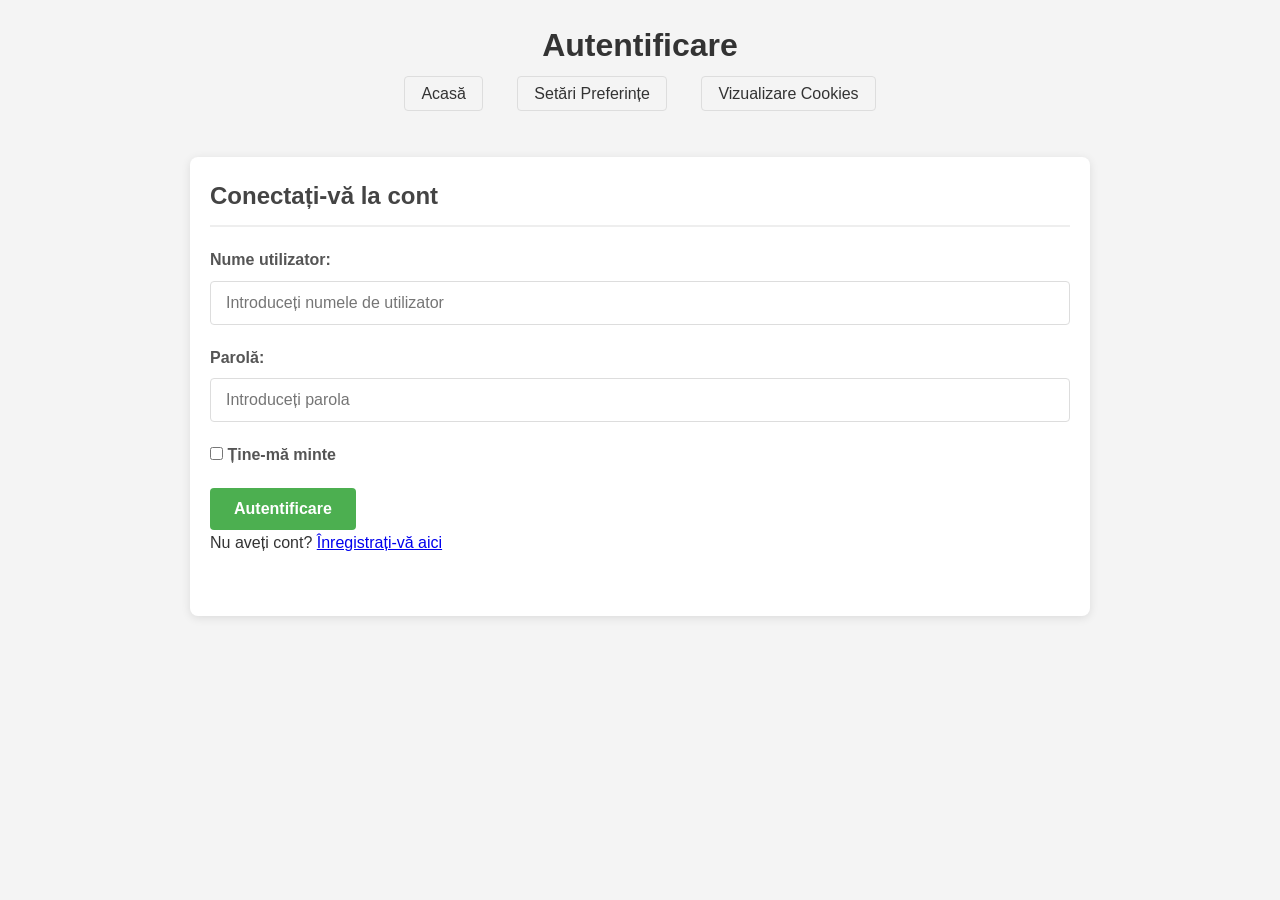
<file: tema_3/laborator3/cart.html>
<!DOCTYPE html>
<html lang="ro">
<head>
    <meta charset="UTF-8">
    <meta name="viewport" content="width=device-width, initial-scale=1.0">
    <title>Coș de Cumpărături</title>
    <link rel="stylesheet" href="style.css">
</head>
<body>
    <header>
        <h1>Coș de Cumpărături</h1>
        <nav>
            <ul>
                <li><a href="index.html">Acasă</a></li>
                <li><a href="dashboard.html">Dashboard</a></li>
                <li><a href="preferences.html">Setări Preferințe</a></li>
                <li><a href="cookies-info.html">Vizualizare Cookies</a></li>
            </ul>
        </nav>
    </header>

    <main class="container">
        <section>
            <h2>Adăugare Produs în Coș</h2>
            <form id="add-to-cart-form">
                <div class="form-group">
                    <label for="product">Selectați produsul:</label>
                    <select id="product" name="product" required>
                        <option value="">-- Alegeți un produs --</option>
                        <option value="laptop">Laptop - 2500 RON</option>
                        <option value="telefon">Telefon - 1200 RON</option>
                        <option value="tableta">Tabletă - 800 RON</option>
                        <option value="casti">Căști - 150 RON</option>
                    </select>
                </div>

                <div class="form-group">
                    <label for="quantity">Cantitate (1-10):</label>
                    <input type="number" id="quantity" name="quantity" min="1" max="10" value="1" required>
                </div>

                <button type="submit">Adaugă în Coș</button>
            </form>
        </section>

        <section>
            <h2>Conținutul Coșului</h2>
            <div id="cart-empty-message" class="cart-message">
                Coșul este gol. Adăugați produse pentru a începe cumpărăturile.
            </div>

            <table id="cart-table" style="display: none;">
                <thead>
                    <tr>
                        <th>Produs</th>
                        <th>Cantitate</th>
                        <th>Preț unitar</th>
                        <th>Total</th>
                        <th>Acțiuni</th>
                    </tr>
                </thead>
                <tbody id="cart-items">
                    <!-- Produsele din coș vor fi populate aici -->
                </tbody>
                <tfoot>
                    <tr id="cart-total-row">
                        <td colspan="3"><strong>TOTAL:</strong></td>
                        <td id="cart-total" colspan="2"><strong>0 RON</strong></td>
                    </tr>
                </tfoot>
            </table>

            <div id="cart-actions" style="display: none; margin-top: 20px;">
                <button id="clear-cart-btn" class="clear-cart-btn">Golește Coșul</button>
            </div>
        </section>
    </main>

    <script src="js/cookies.js"></script>
    <script src="js/storage.js"></script>
    <script>
        // Lista de produse disponibile
        const products = {
            laptop: { name: 'Laptop', price: 2500 },
            telefon: { name: 'Telefon', price: 1200 },
            tableta: { name: 'Tabletă', price: 800 },
            casti: { name: 'Căști', price: 150 }
        };

        // Funcție pentru verificarea autentificării
        function checkAuthentication() {
            const session = StorageManager.getSession('current_session');
            if (!session) {
                // Nu există sesiune, redirecționare către login
                window.location.href = 'login.html';
                return null;
            }
            return session;
        }

        // Funcție pentru aplicarea temei curente
        function applyTheme() {
            const theme = CookieManager.get('theme') || 'light';
            document.body.className = theme;
        }

        // Funcție pentru aplicarea dimensiunii fontului
        function applyFontSize() {
            const fontSize = StorageManager.getLocal('font-size') || '16px';
            document.body.style.fontSize = fontSize;
        }

        // Funcție pentru obținerea coșului din sessionStorage
        function getCart() {
            return StorageManager.getSession('cart') || {};
        }

        // Funcție pentru salvarea coșului în sessionStorage
        function saveCart(cart) {
            StorageManager.setSession('cart', cart);
        }

        // Funcție pentru adăugarea unui produs în coș
        function addToCart(productId, quantity) {
            const cart = getCart();

            if (cart[productId]) {
                cart[productId] += quantity;
            } else {
                cart[productId] = quantity;
            }

            saveCart(cart);
            updateCartDisplay();
        }

        // Funcție pentru ștergerea unui produs din coș
        function removeFromCart(productId) {
            const cart = getCart();
            delete cart[productId];
            saveCart(cart);
            updateCartDisplay();
        }

        // Funcție pentru golirea coșului
        function clearCart() {
            if (confirm('Ești sigur că vrei să goleşti coșul de cumpărături?')) {
                saveCart({});
                updateCartDisplay();
            }
        }

        // Funcție pentru actualizarea afișării coșului
        function updateCartDisplay() {
            const cart = getCart();
            const cartItems = document.getElementById('cart-items');
            const cartTable = document.getElementById('cart-table');
            const emptyMessage = document.getElementById('cart-empty-message');
            const cartActions = document.getElementById('cart-actions');

            cartItems.innerHTML = '';
            let total = 0;
            let itemCount = 0;

            for (const [productId, quantity] of Object.entries(cart)) {
                const product = products[productId];
                if (!product) continue;

                const itemTotal = product.price * quantity;
                total += itemTotal;
                itemCount++;

                const row = document.createElement('tr');
                row.innerHTML = `
                    <td>${product.name}</td>
                    <td>${quantity}</td>
                    <td>${product.price} RON</td>
                    <td>${itemTotal} RON</td>
                    <td><button class="delete-btn" data-product="${productId}">Șterge</button></td>
                `;
                cartItems.appendChild(row);
            }

            // Actualizare total
            document.getElementById('cart-total').innerHTML = `<strong>${total} RON</strong>`;

            // Afișare/ascundere elemente
            if (itemCount > 0) {
                cartTable.style.display = 'table';
                emptyMessage.style.display = 'none';
                cartActions.style.display = 'block';
            } else {
                cartTable.style.display = 'none';
                emptyMessage.style.display = 'block';
                cartActions.style.display = 'none';
            }
        }

        // Funcție pentru gestionarea adăugării în coș
        function handleAddToCart(event) {
            event.preventDefault();

            const productSelect = document.getElementById('product');
            const quantityInput = document.getElementById('quantity');

            const productId = productSelect.value;
            const quantity = parseInt(quantityInput.value);

            if (!productId) {
                alert('Vă rugăm să selectați un produs.');
                return;
            }

            if (quantity < 1 || quantity > 10) {
                alert('Cantitatea trebuie să fie între 1 și 10.');
                return;
            }

            addToCart(productId, quantity);

            // Resetare formular
            productSelect.value = '';
            quantityInput.value = 1;

            alert('Produsul a fost adăugat în coș!');
        }

        // Funcție pentru gestionarea ștergerii unui produs
        function handleRemoveFromCart(event) {
            if (!event.target.classList.contains('delete-btn')) return;

            const productId = event.target.dataset.product;
            removeFromCart(productId);
        }

        // Inițializare când pagina se încarcă
        document.addEventListener('DOMContentLoaded', function() {
            // Verificare autentificare
            const session = checkAuthentication();
            if (!session) return; // Redirecționare deja făcută

            applyTheme();
            applyFontSize();
            updateCartDisplay();

            // Adăugare event listeners
            document.getElementById('add-to-cart-form').addEventListener('submit', handleAddToCart);
            document.getElementById('clear-cart-btn').addEventListener('click', clearCart);
            document.addEventListener('click', handleRemoveFromCart);
        });
    </script>
</body>
</html>
</file>
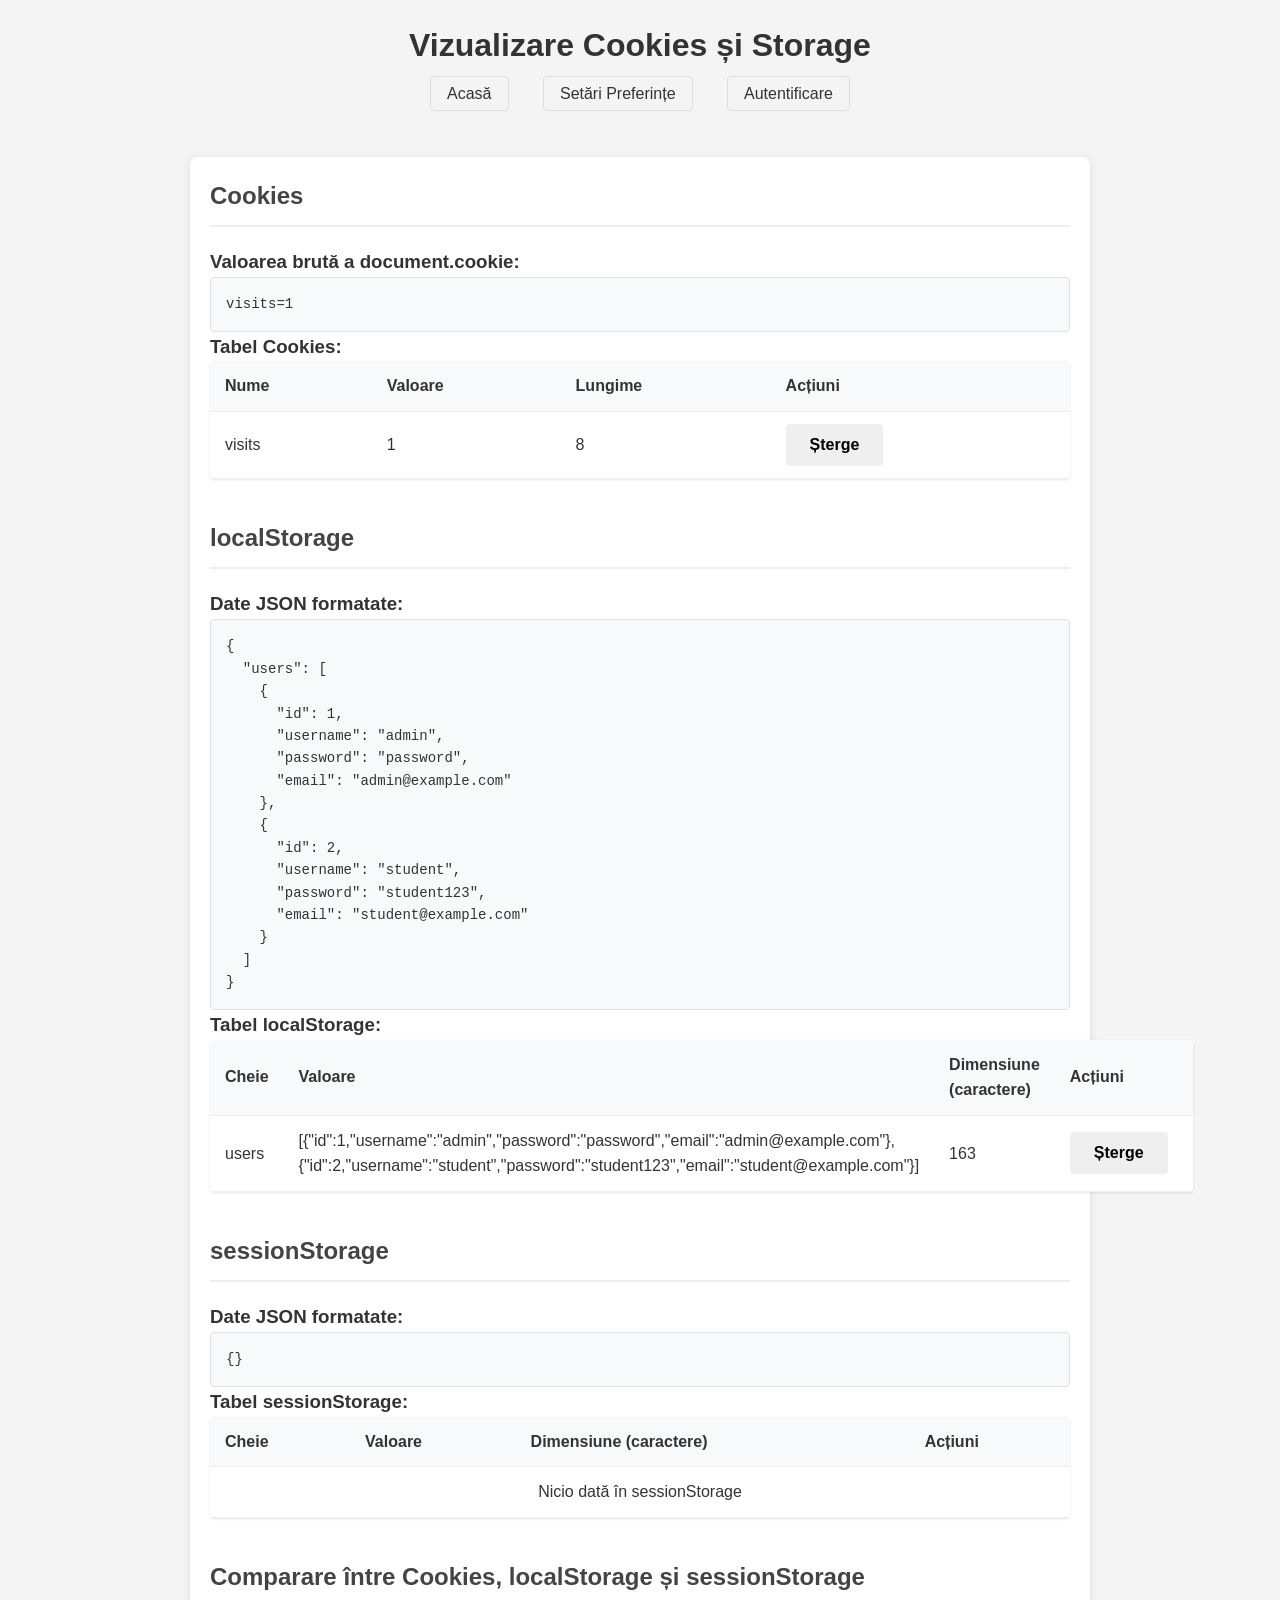
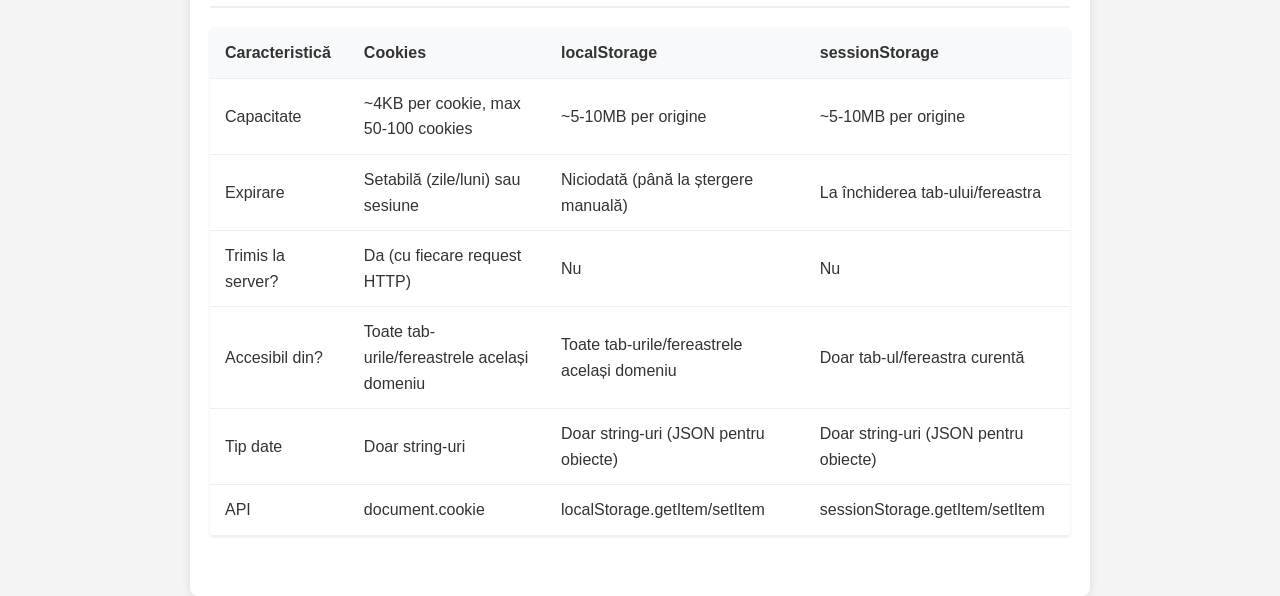
<file: tema_3/laborator3/cookies-info.html>
<!DOCTYPE html>
<html lang="ro">
<head>
    <meta charset="UTF-8">
    <meta name="viewport" content="width=device-width, initial-scale=1.0">
    <title>Vizualizare Cookies și Storage</title>
    <link rel="stylesheet" href="style.css">
</head>
<body>
    <header>
        <h1>Vizualizare Cookies și Storage</h1>
        <nav>
            <ul>
                <li><a href="index.html">Acasă</a></li>
                <li><a href="preferences.html">Setări Preferințe</a></li>
                <li><a href="login.html">Autentificare</a></li>
            </ul>
        </nav>
    </header>

    <main class="container">
        <!-- Secțiunea Cookies -->
        <section>
            <h2>Cookies</h2>

            <div class="raw-data">
                <h3>Valoarea brută a document.cookie:</h3>
                <pre id="raw-cookies"></pre>
            </div>

            <h3>Tabel Cookies:</h3>
            <table id="cookies-table">
                <thead>
                    <tr>
                        <th>Nume</th>
                        <th>Valoare</th>
                        <th>Lungime</th>
                        <th>Acțiuni</th>
                    </tr>
                </thead>
                <tbody>
                    <!-- Cookie-urile vor fi populate aici -->
                </tbody>
            </table>
        </section>

        <!-- Secțiunea localStorage -->
        <section>
            <h2>localStorage</h2>

            <div class="raw-data">
                <h3>Date JSON formatate:</h3>
                <pre id="raw-localstorage"></pre>
            </div>

            <h3>Tabel localStorage:</h3>
            <table id="localstorage-table">
                <thead>
                    <tr>
                        <th>Cheie</th>
                        <th>Valoare</th>
                        <th>Dimensiune (caractere)</th>
                        <th>Acțiuni</th>
                    </tr>
                </thead>
                <tbody>
                    <!-- Datele din localStorage vor fi populate aici -->
                </tbody>
            </table>
        </section>

        <!-- Secțiunea sessionStorage -->
        <section>
            <h2>sessionStorage</h2>

            <div class="raw-data">
                <h3>Date JSON formatate:</h3>
                <pre id="raw-sessionstorage"></pre>
            </div>

            <h3>Tabel sessionStorage:</h3>
            <table id="sessionstorage-table">
                <thead>
                    <tr>
                        <th>Cheie</th>
                        <th>Valoare</th>
                        <th>Dimensiune (caractere)</th>
                        <th>Acțiuni</th>
                    </tr>
                </thead>
                <tbody>
                    <!-- Datele din sessionStorage vor fi populate aici -->
                </tbody>
            </table>
        </section>

        <!-- Tabel comparativ -->
        <section>
            <h2>Comparare între Cookies, localStorage și sessionStorage</h2>
            <table id="comparison-table">
                <thead>
                    <tr>
                        <th>Caracteristică</th>
                        <th>Cookies</th>
                        <th>localStorage</th>
                        <th>sessionStorage</th>
                    </tr>
                </thead>
                <tbody>
                    <tr>
                        <td>Capacitate</td>
                        <td>~4KB per cookie, max 50-100 cookies</td>
                        <td>~5-10MB per origine</td>
                        <td>~5-10MB per origine</td>
                    </tr>
                    <tr>
                        <td>Expirare</td>
                        <td>Setabilă (zile/luni) sau sesiune</td>
                        <td>Niciodată (până la ștergere manuală)</td>
                        <td>La închiderea tab-ului/fereastra</td>
                    </tr>
                    <tr>
                        <td>Trimis la server?</td>
                        <td>Da (cu fiecare request HTTP)</td>
                        <td>Nu</td>
                        <td>Nu</td>
                    </tr>
                    <tr>
                        <td>Accesibil din?</td>
                        <td>Toate tab-urile/fereastrele același domeniu</td>
                        <td>Toate tab-urile/fereastrele același domeniu</td>
                        <td>Doar tab-ul/fereastra curentă</td>
                    </tr>
                    <tr>
                        <td>Tip date</td>
                        <td>Doar string-uri</td>
                        <td>Doar string-uri (JSON pentru obiecte)</td>
                        <td>Doar string-uri (JSON pentru obiecte)</td>
                    </tr>
                    <tr>
                        <td>API</td>
                        <td>document.cookie</td>
                        <td>localStorage.getItem/setItem</td>
                        <td>sessionStorage.getItem/setItem</td>
                    </tr>
                </tbody>
            </table>
        </section>
    </main>

    <script src="js/cookies.js"></script>
    <script src="js/storage.js"></script>
    <script>
        // Funcție pentru aplicarea temei curente
        function applyTheme() {
            const theme = CookieManager.get('theme') || 'light';
            document.body.className = theme;
        }

        // Funcție pentru aplicarea dimensiunii fontului
        function applyFontSize() {
            const fontSize = StorageManager.getLocal('font-size') || '16px';
            document.body.style.fontSize = fontSize;
        }

        // Funcție pentru popularea secțiunii Cookies
        function populateCookiesSection() {
            // Valoarea brută
            document.getElementById('raw-cookies').textContent = document.cookie || '(niciun cookie)';

            // Tabel
            const cookies = CookieManager.getAll();
            const tbody = document.querySelector('#cookies-table tbody');
            tbody.innerHTML = '';

            if (Object.keys(cookies).length === 0) {
                const row = document.createElement('tr');
                row.innerHTML = '<td colspan="4" style="text-align: center;">Niciun cookie găsit</td>';
                tbody.appendChild(row);
                return;
            }

            for (const [name, value] of Object.entries(cookies)) {
                const row = document.createElement('tr');
                const length = (name + '=' + value).length;
                row.innerHTML = `
                    <td>${name}</td>
                    <td>${value}</td>
                    <td>${length}</td>
                    <td><button class="delete-btn" data-type="cookie" data-name="${name}">Șterge</button></td>
                `;
                tbody.appendChild(row);
            }
        }

        // Funcție pentru popularea secțiunii localStorage
        function populateLocalStorageSection() {
            // JSON formatat
            const data = StorageManager.getAllLocal();
            document.getElementById('raw-localstorage').textContent = JSON.stringify(data, null, 2) || '{}';

            // Tabel
            const tbody = document.querySelector('#localstorage-table tbody');
            tbody.innerHTML = '';

            if (Object.keys(data).length === 0) {
                const row = document.createElement('tr');
                row.innerHTML = '<td colspan="4" style="text-align: center;">Nicio dată în localStorage</td>';
                tbody.appendChild(row);
                return;
            }

            for (const [key, value] of Object.entries(data)) {
                const row = document.createElement('tr');
                const size = JSON.stringify(value).length;
                row.innerHTML = `
                    <td>${key}</td>
                    <td>${JSON.stringify(value)}</td>
                    <td>${size}</td>
                    <td><button class="delete-btn" data-type="local" data-name="${key}">Șterge</button></td>
                `;
                tbody.appendChild(row);
            }
        }

        // Funcție pentru popularea secțiunii sessionStorage
        function populateSessionStorageSection() {
            // JSON formatat
            const data = StorageManager.getAllSession();
            document.getElementById('raw-sessionstorage').textContent = JSON.stringify(data, null, 2) || '{}';

            // Tabel
            const tbody = document.querySelector('#sessionstorage-table tbody');
            tbody.innerHTML = '';

            if (Object.keys(data).length === 0) {
                const row = document.createElement('tr');
                row.innerHTML = '<td colspan="4" style="text-align: center;">Nicio dată în sessionStorage</td>';
                tbody.appendChild(row);
                return;
            }

            for (const [key, value] of Object.entries(data)) {
                const row = document.createElement('tr');
                const size = JSON.stringify(value).length;
                row.innerHTML = `
                    <td>${key}</td>
                    <td>${JSON.stringify(value)}</td>
                    <td>${size}</td>
                    <td><button class="delete-btn" data-type="session" data-name="${key}">Șterge</button></td>
                `;
                tbody.appendChild(row);
            }
        }

        // Funcție pentru ștergerea unui element
        function deleteItem(event) {
            if (!event.target.classList.contains('delete-btn')) return;

            const type = event.target.dataset.type;
            const name = event.target.dataset.name;

            if (confirm(`Ești sigur că vrei să ștergi "${name}" din ${type}?`)) {
                switch (type) {
                    case 'cookie':
                        CookieManager.delete(name);
                        break;
                    case 'local':
                        StorageManager.removeLocal(name);
                        break;
                    case 'session':
                        StorageManager.removeSession(name);
                        break;
                }

                // Reîmprospătare date
                populateCookiesSection();
                populateLocalStorageSection();
                populateSessionStorageSection();
            }
        }

        // Inițializare când pagina se încarcă
        document.addEventListener('DOMContentLoaded', function() {
            applyTheme();
            applyFontSize();

            populateCookiesSection();
            populateLocalStorageSection();
            populateSessionStorageSection();

            // Adăugare event listener pentru butoanele de ștergere
            document.addEventListener('click', deleteItem);
        });
    </script>
</body>
</html>
</file>
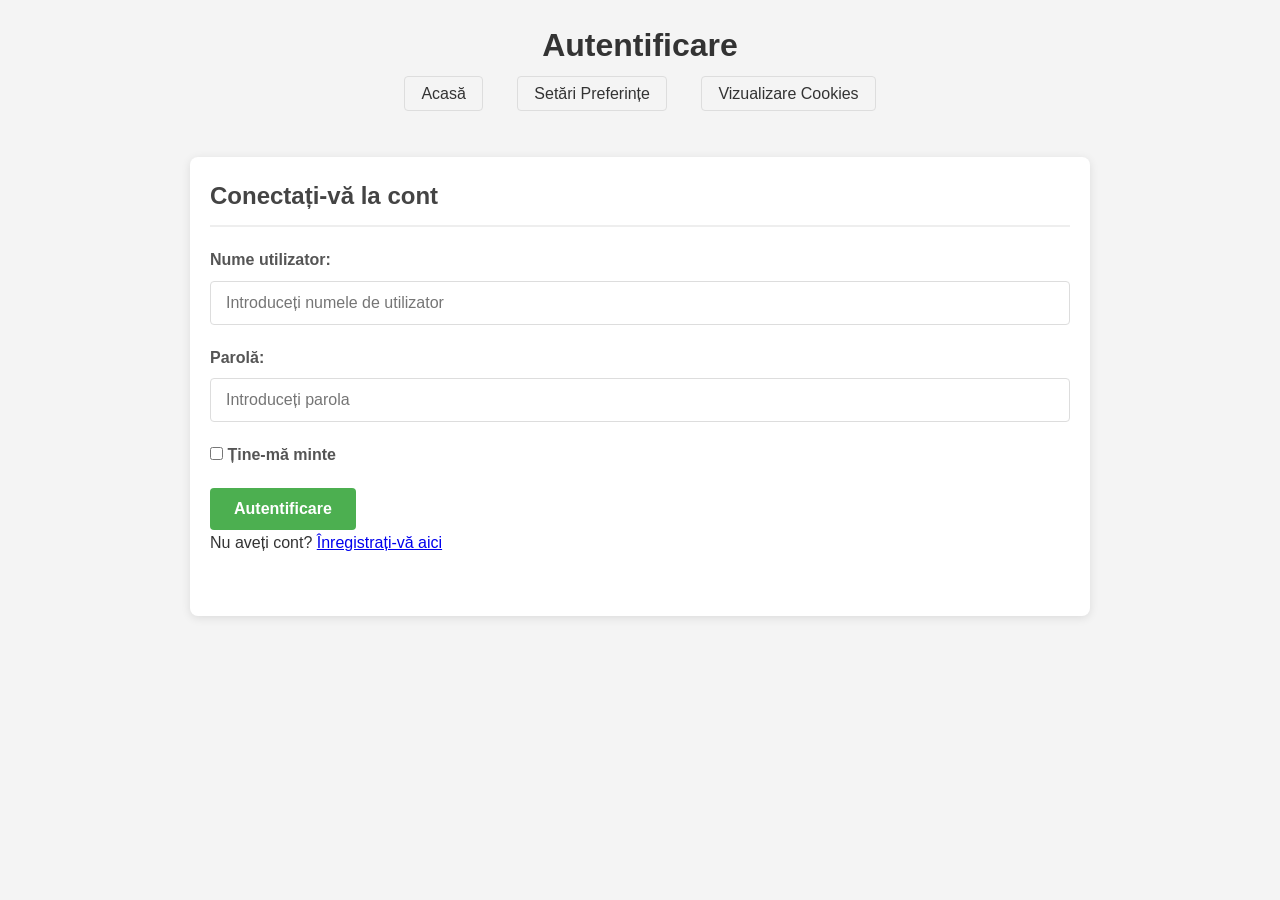
<file: tema_3/laborator3/dashboard.html>
<!DOCTYPE html>
<html lang="ro">
<head>
    <meta charset="UTF-8">
    <meta name="viewport" content="width=device-width, initial-scale=1.0">
    <title>Dashboard</title>
    <link rel="stylesheet" href="style.css">
</head>
<body>
    <header>
        <h1>Dashboard Utilizator</h1>
        <nav>
            <ul>
                <li><a href="index.html">Acasă</a></li>
                <li><a href="preferences.html">Setări Preferințe</a></li>
                <li><a href="cookies-info.html">Vizualizare Cookies</a></li>
                <li><a href="cart.html">Coș de Cumpărături</a></li>
                <li><button id="logout-btn" class="logout-btn">Deconectare</button></li>
            </ul>
        </nav>
    </header>

    <main class="container">
        <section>
            <h2>Informații Sesiune</h2>
            <div class="session-info">
                <div class="info-item">
                    <strong>ID Sesiune:</strong>
                    <span id="session-id">-</span>
                </div>
                <div class="info-item">
                    <strong>Username:</strong>
                    <span id="username">-</span>
                </div>
                <div class="info-item">
                    <strong>Email:</strong>
                    <span id="email">-</span>
                </div>
                <div class="info-item">
                    <strong>Ora autentificării:</strong>
                    <span id="login-time">-</span>
                </div>
                <div class="info-item">
                    <strong>Durata sesiunii:</strong>
                    <span id="session-duration">00:00:00</span>
                </div>
            </div>
        </section>

        <section>
            <h2>Date brute din sessionStorage (Debug)</h2>
            <div class="raw-data">
                <pre id="raw-sessionstorage"></pre>
            </div>
        </section>

        <section>
            <a href="dashboard.html" target="_blank" class="experiment-link">Deschide Dashboard în tab nou</a>
        </section>
    </main>

    <script src="js/cookies.js"></script>
    <script src="js/storage.js"></script>
    <script>
        // Variabilă pentru a stoca timpul de start al sesiunii
        let sessionStartTime = null;

        // Funcție pentru verificarea autentificării
        function checkAuthentication() {
            const session = StorageManager.getSession('current_session');
            if (!session) {
                // Nu există sesiune, redirecționare către login
                window.location.href = 'login.html';
                return null;
            }
            return session;
        }

        // Funcție pentru aplicarea temei curente
        function applyTheme() {
            const theme = CookieManager.get('theme') || 'light';
            document.body.className = theme;
        }

        // Funcție pentru aplicarea dimensiunii fontului
        function applyFontSize() {
            const fontSize = StorageManager.getLocal('font-size') || '16px';
            document.body.style.fontSize = fontSize;
        }

        // Funcție pentru formatarea datei
        function formatDate(dateString) {
            const date = new Date(dateString);
            return date.toLocaleString('ro-RO', {
                year: 'numeric',
                month: '2-digit',
                day: '2-digit',
                hour: '2-digit',
                minute: '2-digit',
                second: '2-digit'
            });
        }

        // Funcție pentru calcularea și formatarea duratei
        function formatDuration(milliseconds) {
            const totalSeconds = Math.floor(milliseconds / 1000);
            const hours = Math.floor(totalSeconds / 3600);
            const minutes = Math.floor((totalSeconds % 3600) / 60);
            const seconds = totalSeconds % 60;

            return `${hours.toString().padStart(2, '0')}:${minutes.toString().padStart(2, '0')}:${seconds.toString().padStart(2, '0')}`;
        }

        // Funcție pentru actualizarea duratei sesiunii
        function updateSessionDuration() {
            if (!sessionStartTime) return;

            const now = new Date();
            const duration = now - sessionStartTime;
            const formattedDuration = formatDuration(duration);

            document.getElementById('session-duration').textContent = formattedDuration;
        }

        // Funcție pentru afișarea informațiilor despre sesiune
        function displaySessionInfo(session) {
            document.getElementById('session-id').textContent = session.sessionId;
            document.getElementById('username').textContent = session.username;
            document.getElementById('email').textContent = session.email;
            document.getElementById('login-time').textContent = formatDate(session.loginTime);

            // Setare timpul de start pentru calcularea duratei
            sessionStartTime = new Date(session.loginTime);

            // Actualizare imediată a duratei
            updateSessionDuration();
        }

        // Funcție pentru afișarea datelor brute din sessionStorage
        function displayRawSessionStorage() {
            const allSessionData = StorageManager.getAllSession();
            document.getElementById('raw-sessionstorage').textContent = JSON.stringify(allSessionData, null, 2);
        }

        // Funcție pentru deconectare
        function logout() {
            if (confirm('Ești sigur că vrei să te deconectezi?')) {
                // Ștergere sesiune
                StorageManager.removeSession('current_session');

                // Redirecționare către login
                window.location.href = 'login.html';
            }
        }

        // Inițializare când pagina se încarcă
        document.addEventListener('DOMContentLoaded', function() {
            // Verificare autentificare
            const session = checkAuthentication();
            if (!session) return; // Redirecționare deja făcută

            applyTheme();
            applyFontSize();
            displaySessionInfo(session);
            displayRawSessionStorage();

            // Actualizare durată sesiune la fiecare secundă
            setInterval(updateSessionDuration, 1000);

            // Adăugare event listener pentru butonul de deconectare
            document.getElementById('logout-btn').addEventListener('click', logout);
        });
    </script>
</body>
</html>
</file>
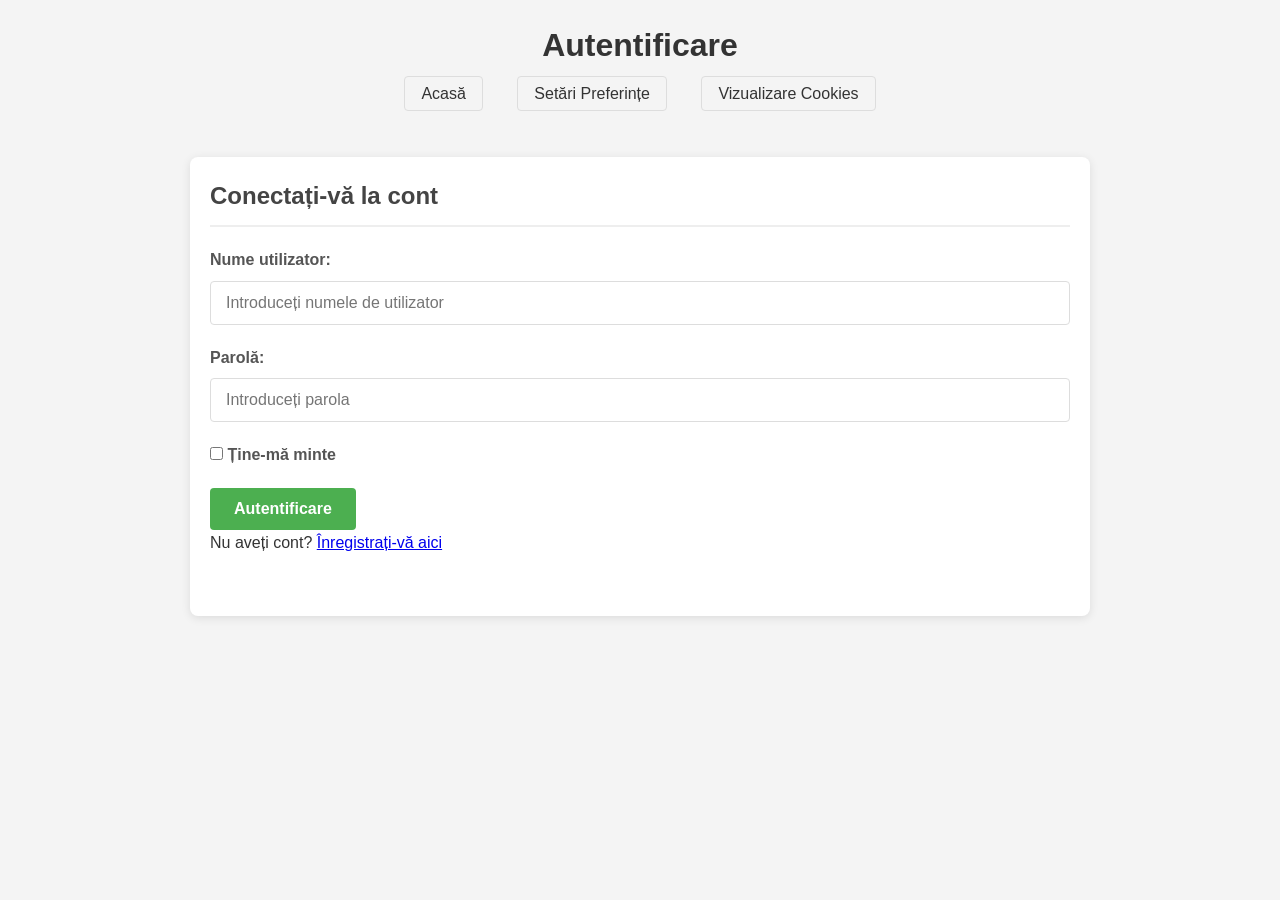
<file: tema_3/laborator3/login.html>
<!DOCTYPE html>
<html lang="ro">
<head>
    <meta charset="UTF-8">
    <meta name="viewport" content="width=device-width, initial-scale=1.0">
    <title>Autentificare</title>
    <link rel="stylesheet" href="style.css">
</head>
<body>
    <header>
        <h1>Autentificare</h1>
        <nav>
            <ul>
                <li><a href="index.html">Acasă</a></li>
                <li><a href="preferences.html">Setări Preferințe</a></li>
                <li><a href="cookies-info.html">Vizualizare Cookies</a></li>
            </ul>
        </nav>
    </header>

    <main class="container">
        <section>
            <h2>Conectați-vă la cont</h2>

            <form id="login-form">
                <div class="form-group">
                    <label for="username">Nume utilizator:</label>
                    <input type="text" id="username" name="username" required placeholder="Introduceți numele de utilizator">
                </div>

                <div class="form-group">
                    <label for="password">Parolă:</label>
                    <input type="password" id="password" name="password" required placeholder="Introduceți parola">
                </div>

                <div class="form-group checkbox-group">
                    <label for="remember-me">
                        <input type="checkbox" id="remember-me" name="remember-me">
                        Ține-mă minte
                    </label>
                </div>

                <button type="submit">Autentificare</button>
            </form>

            <div id="error-message" class="error-message" style="display: none;"></div>
            <div id="success-message" class="success-message" style="display: none;"></div>

            <p class="register-link">
                Nu aveți cont? <a href="register.html">Înregistrați-vă aici</a>
            </p>
        </section>
    </main>

    <script src="js/cookies.js"></script>
    <script src="js/storage.js"></script>
    <script>
        // Funcție pentru aplicarea temei curente
        function applyTheme() {
            const theme = CookieManager.get('theme') || 'light';
            document.body.className = theme;
        }

        // Funcție pentru aplicarea dimensiunii fontului
        function applyFontSize() {
            const fontSize = StorageManager.getLocal('font-size') || '16px';
            document.body.style.fontSize = fontSize;
        }

        // Funcție pentru generarea unui sessionId random
        function generateSessionId() {
            return 'session_' + Date.now() + '_' + Math.random().toString(36).substr(2, 9);
        }

        // Funcție pentru inițializarea utilizatorilor de test
        function initializeDefaultUsers() {
            const existingUsers = StorageManager.getLocal('users');
            if (!existingUsers) {
                const defaultUsers = [
                    { id: 1, username: 'admin', password: 'password', email: 'admin@example.com' },
                    { id: 2, username: 'student', password: 'student123', email: 'student@example.com' }
                ];
                StorageManager.setLocal('users', defaultUsers);
                console.log('Utilizatori de test creați:', defaultUsers);
            }
        }

        // Funcție pentru pre-popularea username-ului dacă "ține-mă minte" era activ
        function populateRememberedUsername() {
            const rememberedUsername = StorageManager.getLocal('remembered_username');
            if (rememberedUsername) {
                document.getElementById('username').value = rememberedUsername;
                document.getElementById('remember-me').checked = true;
            }
        }

        // Funcție pentru autentificare
        function authenticateUser(username, password) {
            const users = StorageManager.getLocal('users') || [];
            return users.find(user => user.username === username && user.password === password);
        }

        // Funcție pentru crearea sesiunii
        function createSession(user) {
            const sessionData = {
                userId: user.id,
                username: user.username,
                email: user.email,
                loginTime: new Date().toISOString(),
                sessionId: generateSessionId()
            };

            StorageManager.setSession('current_session', sessionData);
            return sessionData;
        }

        // Funcție pentru gestionarea autentificării
        function handleLogin(event) {
            event.preventDefault();

            // Ascundere mesaje anterioare
            document.getElementById('error-message').style.display = 'none';
            document.getElementById('success-message').style.display = 'none';

            // Obținere valori din formular
            const username = document.getElementById('username').value.trim();
            const password = document.getElementById('password').value;
            const rememberMe = document.getElementById('remember-me').checked;

            // Validare input
            if (!username || !password) {
                showError('Vă rugăm să completați toate câmpurile.');
                return;
            }

            // Autentificare
            const user = authenticateUser(username, password);
            if (!user) {
                showError('Nume utilizator sau parolă incorectă.');
                return;
            }

            // Gestionare "ține-mă minte"
            if (rememberMe) {
                StorageManager.setLocal('remembered_username', username);
            } else {
                StorageManager.removeLocal('remembered_username');
            }

            // Creare sesiune
            const sessionData = createSession(user);

            // Afișare mesaj de succes
            showSuccess(`Bine ați venit, ${user.username}! Veți fi redirecționat către dashboard...`);

            // Redirecționare către dashboard după 2 secunde
            setTimeout(function() {
                window.location.href = 'dashboard.html';
            }, 2000);
        }

        // Funcție pentru afișarea erorilor
        function showError(message) {
            const errorDiv = document.getElementById('error-message');
            errorDiv.textContent = message;
            errorDiv.style.display = 'block';
        }

        // Funcție pentru afișarea mesajelor de succes
        function showSuccess(message) {
            const successDiv = document.getElementById('success-message');
            successDiv.textContent = message;
            successDiv.style.display = 'block';
        }

        // Inițializare când pagina se încarcă
        document.addEventListener('DOMContentLoaded', function() {
            applyTheme();
            applyFontSize();
            initializeDefaultUsers();
            populateRememberedUsername();

            // Adăugare event listener pentru formular
            document.getElementById('login-form').addEventListener('submit', handleLogin);
        });
    </script>
</body>
</html>
</file>
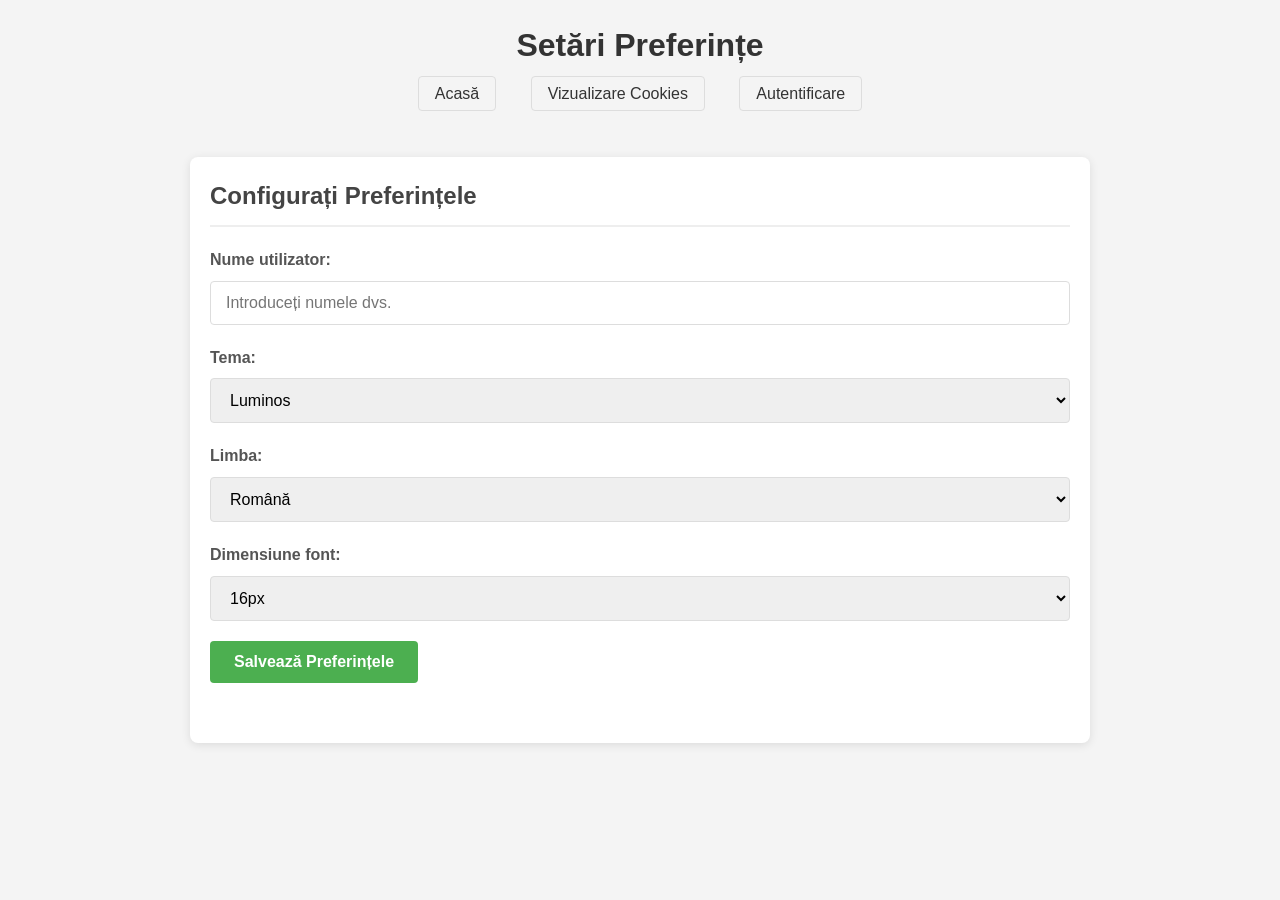
<file: tema_3/laborator3/preferences.html>
<!DOCTYPE html>
<html lang="ro">
<head>
    <meta charset="UTF-8">
    <meta name="viewport" content="width=device-width, initial-scale=1.0">
    <title>Setări Preferințe</title>
    <link rel="stylesheet" href="style.css">
</head>
<body>
    <header>
        <h1>Setări Preferințe</h1>
        <nav>
            <ul>
                <li><a href="index.html">Acasă</a></li>
                <li><a href="cookies-info.html">Vizualizare Cookies</a></li>
                <li><a href="login.html">Autentificare</a></li>
            </ul>
        </nav>
    </header>

    <main class="container">
        <section>
            <h2>Configurați Preferințele</h2>

            <form id="preferences-form">
                <div class="form-group">
                    <label for="username">Nume utilizator:</label>
                    <input type="text" id="username" name="username" placeholder="Introduceți numele dvs.">
                </div>

                <div class="form-group">
                    <label for="theme">Tema:</label>
                    <select id="theme" name="theme">
                        <option value="light">Luminos</option>
                        <option value="dark">Întunecat</option>
                    </select>
                </div>

                <div class="form-group">
                    <label for="language">Limba:</label>
                    <select id="language" name="language">
                        <option value="ro">Română</option>
                        <option value="en">English</option>
                        <option value="fr">Français</option>
                    </select>
                </div>

                <div class="form-group">
                    <label for="font-size">Dimensiune font:</label>
                    <select id="font-size" name="font-size">
                        <option value="14px">14px</option>
                        <option value="16px">16px</option>
                        <option value="18px">18px</option>
                        <option value="20px">20px</option>
                    </select>
                </div>

                <button type="submit">Salvează Preferințele</button>
            </form>

            <div id="success-message" class="success-message" style="display: none;">
                Preferințele au fost salvate cu succes! Veți fi redirecționat către pagina principală...
            </div>
        </section>
    </main>

    <script src="js/cookies.js"></script>
    <script src="js/storage.js"></script>
    <script>
        // Funcție pentru aplicarea temei curente
        function applyTheme() {
            const theme = CookieManager.get('theme') || 'light';
            document.body.className = theme;
        }

        // Funcție pentru aplicarea dimensiunii fontului
        function applyFontSize() {
            const fontSize = StorageManager.getLocal('font-size') || '16px';
            document.body.style.fontSize = fontSize;
        }

        // Funcție pentru pre-popularea formularului
        function populateForm() {
            // Pre-populare nume utilizator din cookie
            const username = CookieManager.get('username') || '';
            document.getElementById('username').value = username;

            // Pre-populare temă din cookie
            const theme = CookieManager.get('theme') || 'light';
            document.getElementById('theme').value = theme;

            // Pre-populare limbă din localStorage
            const language = StorageManager.getLocal('language') || 'ro';
            document.getElementById('language').value = language;

            // Pre-populare dimensiune font din localStorage
            const fontSize = StorageManager.getLocal('font-size') || '16px';
            document.getElementById('font-size').value = fontSize;
        }

        // Funcție pentru salvarea preferințelor
        function savePreferences(event) {
            event.preventDefault();

            // Obținere valori din formular
            const username = document.getElementById('username').value.trim();
            const theme = document.getElementById('theme').value;
            const language = document.getElementById('language').value;
            const fontSize = document.getElementById('font-size').value;

            // Salvare în cookie-uri
            if (username) {
                CookieManager.set('username', username);
            }
            CookieManager.set('theme', theme);

            // Salvare în localStorage
            StorageManager.setLocal('language', language);
            StorageManager.setLocal('font-size', fontSize);

            // Afișare mesaj de succes
            const successMessage = document.getElementById('success-message');
            successMessage.style.display = 'block';

            // Ascundere formular
            document.getElementById('preferences-form').style.display = 'none';

            // Redirecționare către index.html după 2 secunde
            setTimeout(function() {
                window.location.href = 'index.html';
            }, 2000);
        }

        // Inițializare când pagina se încarcă
        document.addEventListener('DOMContentLoaded', function() {
            applyTheme();
            applyFontSize();
            populateForm();

            // Adăugare event listener pentru formular
            document.getElementById('preferences-form').addEventListener('submit', savePreferences);
        });
    </script>
</body>
</html>
</file>
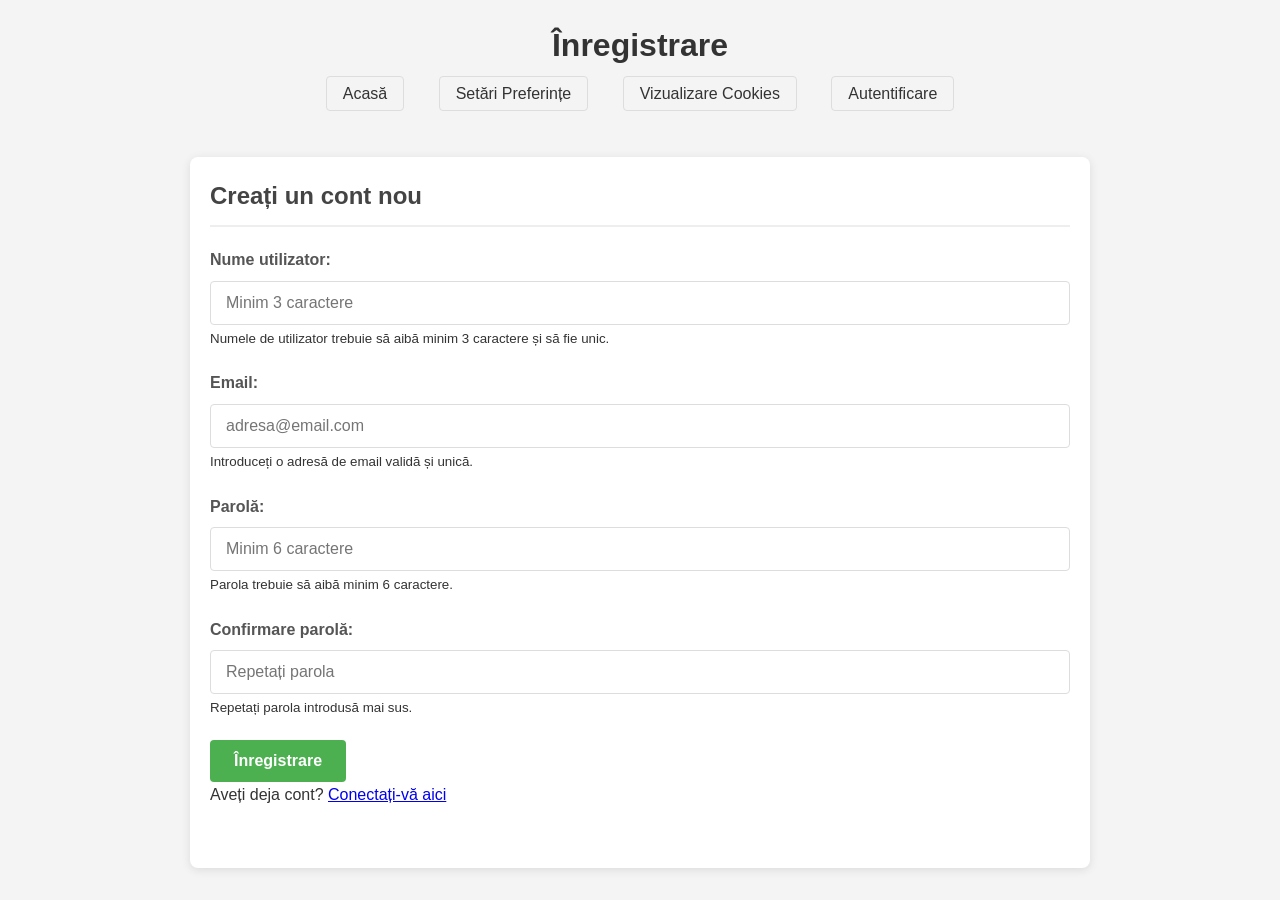
<file: tema_3/laborator3/register.html>
<!DOCTYPE html>
<html lang="ro">
<head>
    <meta charset="UTF-8">
    <meta name="viewport" content="width=device-width, initial-scale=1.0">
    <title>Înregistrare</title>
    <link rel="stylesheet" href="style.css">
</head>
<body>
    <header>
        <h1>Înregistrare</h1>
        <nav>
            <ul>
                <li><a href="index.html">Acasă</a></li>
                <li><a href="preferences.html">Setări Preferințe</a></li>
                <li><a href="cookies-info.html">Vizualizare Cookies</a></li>
                <li><a href="login.html">Autentificare</a></li>
            </ul>
        </nav>
    </header>

    <main class="container">
        <section>
            <h2>Creați un cont nou</h2>

            <form id="register-form">
                <div class="form-group">
                    <label for="username">Nume utilizator:</label>
                    <input type="text" id="username" name="username" required placeholder="Minim 3 caractere" minlength="3">
                    <small class="field-hint">Numele de utilizator trebuie să aibă minim 3 caractere și să fie unic.</small>
                </div>

                <div class="form-group">
                    <label for="email">Email:</label>
                    <input type="email" id="email" name="email" required placeholder="adresa@email.com">
                    <small class="field-hint">Introduceți o adresă de email validă și unică.</small>
                </div>

                <div class="form-group">
                    <label for="password">Parolă:</label>
                    <input type="password" id="password" name="password" required placeholder="Minim 6 caractere" minlength="6">
                    <small class="field-hint">Parola trebuie să aibă minim 6 caractere.</small>
                </div>

                <div class="form-group">
                    <label for="confirm-password">Confirmare parolă:</label>
                    <input type="password" id="confirm-password" name="confirm-password" required placeholder="Repetați parola">
                    <small class="field-hint">Repetați parola introdusă mai sus.</small>
                </div>

                <button type="submit">Înregistrare</button>
            </form>

            <div id="error-message" class="error-message" style="display: none;"></div>
            <div id="success-message" class="success-message" style="display: none;"></div>

            <p class="login-link">
                Aveți deja cont? <a href="login.html">Conectați-vă aici</a>
            </p>
        </section>
    </main>

    <script src="js/cookies.js"></script>
    <script src="js/storage.js"></script>
    <script>
        // Funcție pentru aplicarea temei curente
        function applyTheme() {
            const theme = CookieManager.get('theme') || 'light';
            document.body.className = theme;
        }

        // Funcție pentru aplicarea dimensiunii fontului
        function applyFontSize() {
            const fontSize = StorageManager.getLocal('font-size') || '16px';
            document.body.style.fontSize = fontSize;
        }

        // Funcție pentru validarea formatului email
        function isValidEmail(email) {
            const emailRegex = /^[^\s@]+@[^\s@]+\.[^\s@]+$/;
            return emailRegex.test(email);
        }

        // Funcție pentru verificarea disponibilității username-ului
        function isUsernameAvailable(username) {
            const users = StorageManager.getLocal('users') || [];
            return !users.some(user => user.username === username);
        }

        // Funcție pentru verificarea disponibilității email-ului
        function isEmailAvailable(email) {
            const users = StorageManager.getLocal('users') || [];
            return !users.some(user => user.email === email);
        }

        // Funcție pentru generarea unui ID unic pentru utilizator
        function generateUserId() {
            const users = StorageManager.getLocal('users') || [];
            const maxId = users.length > 0 ? Math.max(...users.map(user => user.id)) : 0;
            return maxId + 1;
        }

        // Funcție pentru înregistrarea utilizatorului
        function registerUser(userData) {
            const users = StorageManager.getLocal('users') || [];
            const newUser = {
                id: generateUserId(),
                username: userData.username,
                email: userData.email,
                password: userData.password
            };

            users.push(newUser);
            StorageManager.setLocal('users', users);
            return newUser;
        }

        // Funcție pentru gestionarea înregistrării
        function handleRegistration(event) {
            event.preventDefault();

            // Ascundere mesaje anterioare
            document.getElementById('error-message').style.display = 'none';
            document.getElementById('success-message').style.display = 'none';

            // Obținere valori din formular
            const username = document.getElementById('username').value.trim();
            const email = document.getElementById('email').value.trim();
            const password = document.getElementById('password').value;
            const confirmPassword = document.getElementById('confirm-password').value;

            // Validări
            if (!username || !email || !password || !confirmPassword) {
                showError('Vă rugăm să completați toate câmpurile.');
                return;
            }

            if (username.length < 3) {
                showError('Numele de utilizator trebuie să aibă minim 3 caractere.');
                return;
            }

            if (!isValidEmail(email)) {
                showError('Adresa de email nu este validă.');
                return;
            }

            if (password.length < 6) {
                showError('Parola trebuie să aibă minim 6 caractere.');
                return;
            }

            if (password !== confirmPassword) {
                showError('Parolele nu coincid.');
                return;
            }

            if (!isUsernameAvailable(username)) {
                showError('Acest nume de utilizator este deja folosit.');
                return;
            }

            if (!isEmailAvailable(email)) {
                showError('Această adresă de email este deja înregistrată.');
                return;
            }

            // Înregistrare utilizator
            try {
                const newUser = registerUser({ username, email, password });
                showSuccess(`Contul pentru ${newUser.username} a fost creat cu succes! Veți fi redirecționat către pagina de autentificare...`);

                // Resetare formular
                document.getElementById('register-form').reset();

                // Redirecționare către login după 3 secunde
                setTimeout(function() {
                    window.location.href = 'login.html';
                }, 3000);
            } catch (error) {
                showError('A apărut o eroare la înregistrare. Vă rugăm să încercați din nou.');
                console.error('Eroare înregistrare:', error);
            }
        }

        // Funcție pentru afișarea erorilor
        function showError(message) {
            const errorDiv = document.getElementById('error-message');
            errorDiv.textContent = message;
            errorDiv.style.display = 'block';
            errorDiv.scrollIntoView({ behavior: 'smooth', block: 'center' });
        }

        // Funcție pentru afișarea mesajelor de succes
        function showSuccess(message) {
            const successDiv = document.getElementById('success-message');
            successDiv.textContent = message;
            successDiv.style.display = 'block';
            successDiv.scrollIntoView({ behavior: 'smooth', block: 'center' });
        }

        // Inițializare când pagina se încarcă
        document.addEventListener('DOMContentLoaded', function() {
            applyTheme();
            applyFontSize();

            // Adăugare event listener pentru formular
            document.getElementById('register-form').addEventListener('submit', handleRegistration);
        });
    </script>
</body>
</html>
</file>
<file: tema_1/style.css>
*{
  box-sizing: border-box;
}

:root {
  --orange: #f28c00;
  --container: 1140px;
  --header-h: 88px;
}

body {
  margin: 0;
  color: #111;
  background: #fff;
}

a {
  text-decoration: none;
}

.container {
  max-width: var(--container);
  margin: 0 auto;
  padding: 0 24px;
}

.site-header {
  position: sticky;
  top: 0;
  z-index: 30;
  height: var(--header-h);
  background: var(--orange);
}

.header-inner {
  height: 100%;
  display: flex;
  align-items: center;
  justify-content: space-between;
  gap: 16px;
}

.brand {
  display: flex;
  align-items: center;
  gap: 14px;
  min-width: 280px;
}

.brand-text {
  min-width: 0;
  display: flex;
  flex-direction: column;
}

.brand-logo {
  width: 46px;
  height: 46px;
  flex: 0 0 auto;
}

.brand-title {
  font-weight: 800;
  letter-spacing: 0.04em;
  font-size: 14px;
  line-height: 1.1;
}

.brand-subtitle {
  margin-top: 6px;
  font-weight: 600;
  font-size: 12px;
  opacity: 0.9;
}

.nav {
  display: flex;
  align-items: center;
  gap: 22px;
  font-weight: 800;
  letter-spacing: 0.03em;
}

.nav-link {
  font-size: 14px;
}

.social {
  width: 34px;
  height: 34px;
  display: grid;
  place-items: center;
  border-radius: 4px;
  background: #1877f2;
  color: #fff;
  flex: 0 0 auto;
}

.social-icon {
  font-weight: 800;
  font-size: 18px;
  line-height: 1;
  transform: translateY(-1px);
}

.menu-btn {
  display: none;
  width: 40px;
  height: 40px;
  border: 0;
  border-radius: 6px;
  background: transparent;
  cursor: pointer;
  flex: 0 0 auto;
  padding: 0;
}

.menu-btn img.menu-icon {
  width: 100%;
  height: 100%;
  display: block;
}

.hero {
  min-height: calc(100vh - var(--header-h));
  display: flex;
  align-items: center;
  background: url(digital_city.png) center / cover no-repeat;
  position: relative;
  overflow: hidden;
}

.hero-inner {
  width: 100%;
  padding-top: 20px;
  padding-bottom: 54px;
}

.hero-content {
  max-width: 640px;
  color: #fff;
}

.hero-title {
  margin: 0 0 14px;
  font-size: clamp(44px, 5.2vw, 72px);
  letter-spacing: -0.02em;
  font-weight: 800;
}

.hero-lead,
.hero-text {
  margin: 0;
  font-size: 16px;
  line-height: 1.85;
}

.hero-lead {
  margin-bottom: 14px;
  max-width: 600px;
}

.hero-text {
  max-width: 640px;
}

.cta {
  display: inline-flex;
  align-items: center;
  justify-content: center;
  margin-top: 26px;
  width: 190px;
  height: 48px;
  background: var(--orange);
  border: 2px solid rgba(0, 0, 0, 0.25);
  color: #fff;
  font-weight: 800;
  letter-spacing: 0.04em;
  box-shadow: 0 10px 18px rgba(0, 0, 0, 0.22);
}

.section-orange {
  background: var(--orange);
  color: #0b0b0b;
  padding: 74px 0 86px;
}

.section-inner {
  text-align: left;
}

.section-title {
  margin: 0 0 26px;
  font-weight: 800;
  letter-spacing: 0.04em;
  font-size: 20px;
}

.section-copy p {
  margin: 0 0 20px;
  max-width: 720px;
  font-size: 15px;
  line-height: 1.9;
}

.divider {
  height: 2px;
  width: min(760px, 72%);
  background: rgba(255, 255, 255, 0.7);
  margin: 60px auto 46px;
}

.calendar-title {
  margin: 0 0 18px;
  text-align: center;
  font-weight: 800;
  letter-spacing: 0.04em;
  font-size: 20px;
}

.calendar {
  margin: 0 auto;
  max-width: 720px;
  display: grid;
  gap: 18px;
}

.calendar-row {
  display: grid;
  grid-template-columns: auto auto;
  justify-content: center;
  align-items: baseline;
  column-gap: 10px;
  row-gap: 6px;
  text-align: center;
}

.calendar dt {
  font-weight: 800;
}

.calendar dd {
  margin: 0;
  font-weight: 500;
}

@media (max-width: 380px) {
  .calendar-row {
    grid-template-columns: 1fr;
    justify-items: center;
  }
}

.site-footer {
  background: #050814;
  color: rgba(60, 210, 200, 0.75);
  padding: 28px 0;
}

.footer-inner {
  display: flex;
  align-items: center;
  justify-content: space-between;
  gap: 18px;
}

.footer-note {
  font-size: 14px;
  font-weight: 600;
}

.footer-logo {
  height: 100px;
  width: auto;
  opacity: 0.95;
}

@media (max-width: 820px) {
  :root {
    --header-h: 78px;
  }

  .nav {
    display: none;
  }

  .menu-btn {
    display: inline-grid;
    place-items: center;
  }

  .social--desktop {
    display: none;
  }

  .brand {
    min-width: 0;
  }


  .hero-inner {
    padding-top: 10px;
    padding-bottom: 44px;
  }

  .hero-content {
    margin: 0 auto;
    text-align: center;
  }

  .cta {
    width: 170px;
  }

  .section-inner {
    text-align: center;
  }

  .section-copy p {
    margin-left: auto;
    margin-right: auto;
  }

  .footer-inner {
    flex-direction: column;
    justify-content: center;
    text-align: center;
  }
}

@media (max-width: 480px) {
  :root {
    --header-h: 70px;
  }

  .container {
    padding: 0 16px;
  }

  .header-inner {
    gap: 10px;
  }

  .brand {
    gap: 10px;
  }

  .brand-logo {
    width: 40px;
    height: 40px;
  }

  .brand-title {
    font-size: 12px;
  }

  .brand-subtitle {
    margin-top: 3px;
    font-size: 10px;
    line-height: 1.1;
  }

  .social {
    width: 32px;
    height: 32px;
  }

  .hero-inner {
    padding-top: 20px;
    padding-bottom: 40px;
  }

  .hero-title {
    font-size: 42px;
  }

  .hero-lead,
  .hero-text {
    font-size: 15px;
    line-height: 1.8;
  }

  .cta {
    width: 160px;
    height: 46px;
  }

  .section-orange {
    padding: 56px 0 64px;
  }

  .section-title {
    font-size: 18px;
    margin-bottom: 20px;
  }

  .section-copy p {
    font-size: 14px;
    line-height: 1.85;
  }

  .divider {
    width: 62%;
    margin: 42px auto 34px;
  }

  .calendar {
    gap: 14px;
  }

  .calendar dt,
  .calendar dd {
    font-size: 14px;
  }

  .site-footer {
    padding: 22px 0;
  }

  .footer-note {
    font-size: 13px;
  }

  .footer-logo {
    height: 80px;
  }
}

@media (max-width: 360px) {
  .brand-subtitle {
    display: none;
  }

  .hero-title {
    font-size: 36px;
  }
}
</file>
<file: tema_4/style.css>
:root {
    --bg: #151515;
    --surface: #1f1f1f;
    --surface-strong: #2a2a2a;
    --accent: #ff9500;
    --text: #f7f7f7;
    --muted: #9a9a9a;
    --danger: #ff5e5e;
}

* {
    box-sizing: border-box;
}

html, body {
    margin: 0;
    min-height: 100%;
    font-family: "Segoe UI", Tahoma, Geneva, Verdana, sans-serif;
    background: radial-gradient(circle at top, #2c2c2c 0%, #111 70%);
    color: var(--text);
}

body {
    display: grid;
    place-items: center;
    padding: 24px;
}

.calculator {
    width: min(360px, 100%);
    border-radius: 24px;
    background: linear-gradient(180deg, #242424, #161616);
    box-shadow: 0 24px 80px rgba(0, 0, 0, 0.45);
    overflow: hidden;
}

.display {
    padding: 24px;
    background: linear-gradient(180deg, #292929, #1f1f1f);
    border-bottom: 1px solid rgba(255, 255, 255, 0.06);
    min-height: 130px;
    display: flex;
    flex-direction: column;
    justify-content: flex-end;
    gap: 8px;
}

.expression {
    font-size: 1rem;
    color: var(--muted);
    min-height: 1.2rem;
    word-wrap: break-word;
}

.result {
    font-size: clamp(2rem, 5vw, 3.2rem);
    font-weight: 700;
    text-align: right;
    word-break: break-all;
}

.result.error {
    color: var(--danger);
}

.buttons {
    display: grid;
    grid-template-columns: repeat(4, minmax(0, 1fr));
    gap: 12px;
    padding: 20px;
    background: #141414;
}

.button {
    border: none;
    border-radius: 16px;
    padding: 20px 0;
    font-size: 1.3rem;
    color: var(--text);
    background: var(--surface);
    box-shadow: inset 0 -3px 0 rgba(0, 0, 0, 0.15);
    cursor: pointer;
    transition: transform 0.15s ease, background 0.15s ease;
}

.button:hover {
    transform: translateY(-1px);
    background: #2f2f2f;
}

.button:active {
    transform: translateY(1px);
}

.button--wide {
    grid-column: span 2;
}

.button--tall {
    grid-row: span 2;
    align-self: stretch;
}

button[data-action="operator"] {
    color: var(--accent);
}

button[data-action="clear"] {
    color: var(--text);
    background: #333;
}

button[data-action="equals"] {
    color: #ffffff;
    background: var(--accent);
}
</file>
<file: tema_3/laborator3/style.css>
/* Stiluri de bază */
* {
    margin: 0;
    padding: 0;
    box-sizing: border-box;
}

body {
    font-family: 'Segoe UI', Tahoma, Geneva, Verdana, sans-serif;
    line-height: 1.6;
    color: #333;
    background-color: #f4f4f4;
}

/* Container centrat */
.container {
    max-width: 900px;
    margin: 0 auto;
    padding: 20px;
}

/* Header și navigare */
header {
    text-align: center;
    margin-bottom: 30px;
    padding: 20px 0;
}

header h1 {
    margin-bottom: 10px;
    color: #333;
}

nav ul {
    list-style: none;
    padding: 0;
    text-align: center;
}

nav ul li {
    display: inline;
    margin: 0 15px;
}

nav ul li a {
    text-decoration: none;
    color: #333;
    padding: 8px 16px;
    border: 1px solid #ddd;
    border-radius: 4px;
    transition: all 0.3s ease;
}

nav ul li a:hover {
    background-color: #f0f0f0;
    border-color: #bbb;
}

/* Secțiuni */
main {
    background-color: white;
    border-radius: 8px;
    padding: 30px;
    box-shadow: 0 2px 10px rgba(0, 0, 0, 0.1);
    margin-bottom: 30px;
}

section {
    margin-bottom: 40px;
}

section h2 {
    margin-bottom: 20px;
    color: #444;
    border-bottom: 2px solid #eee;
    padding-bottom: 10px;
}

/* Stiluri pentru formulare */
.form-group {
    margin-bottom: 20px;
}

.form-group label {
    display: block;
    margin-bottom: 8px;
    font-weight: bold;
    color: #555;
}

.form-group input[type="text"],
.form-group input[type="password"],
.form-group input[type="email"],
.form-group input[type="number"],
.form-group select {
    width: 100%;
    padding: 12px 15px;
    border: 1px solid #ddd;
    border-radius: 4px;
    font-size: 16px;
    transition: border-color 0.3s ease, box-shadow 0.3s ease;
}

.form-group input:focus,
.form-group select:focus {
    outline: none;
    border-color: #4CAF50;
    box-shadow: 0 0 5px rgba(76, 175, 80, 0.3);
}

button {
    padding: 12px 24px;
    border: none;
    border-radius: 4px;
    cursor: pointer;
    font-size: 16px;
    font-weight: bold;
    transition: all 0.3s ease;
    margin-right: 10px;
}

button:hover {
    transform: translateY(-1px);
    box-shadow: 0 2px 5px rgba(0, 0, 0, 0.2);
}

button[type="submit"] {
    background-color: #4CAF50;
    color: white;
}

button[type="submit"]:hover {
    background-color: #45a049;
}

/* Stiluri pentru tabele */
table {
    width: 100%;
    border-collapse: collapse;
    margin-bottom: 20px;
    background-color: white;
    border-radius: 4px;
    overflow: hidden;
    box-shadow: 0 1px 3px rgba(0, 0, 0, 0.1);
}

th, td {
    padding: 12px 15px;
    text-align: left;
    border-bottom: 1px solid #eee;
}

th {
    background-color: #f8f9fa;
    font-weight: bold;
    color: #333;
}

tbody tr:hover {
    background-color: #f8f9fa;
}

/* Teme */
body.light {
    background-color: #f4f4f4;
    color: #333;
}

body.light main {
    background-color: white;
    color: #333;
}

body.light th {
    background-color: #f8f9fa;
    color: #333;
}

body.light tbody tr:hover {
    background-color: #f8f9fa;
}

body.dark {
    background-color: #222;
    color: #e0e0e0;
}

body.dark main {
    background-color: #333;
    color: #e0e0e0;
}

body.dark th {
    background-color: #444;
    color: #e0e0e0;
}

body.dark tbody tr:hover {
    background-color: #444;
}

body.dark nav ul li a {
    color: #e0e0e0;
    border-color: #555;
}

body.dark nav ul li a:hover {
    background-color: #444;
    border-color: #666;
}

/* Clase utilitare */
.alert-success {
    background-color: #d4edda;
    color: #155724;
    padding: 15px;
    border-radius: 4px;
    border: 1px solid #c3e6cb;
    margin-bottom: 20px;
}

.alert-error {
    background-color: #f8d7da;
    color: #721c24;
    padding: 15px;
    border-radius: 4px;
    border: 1px solid #f5c6cb;
    margin-bottom: 20px;
}

.btn-danger {
    background-color: #dc3545;
    color: white;
}

.btn-danger:hover {
    background-color: #c82333;
}

/* Stiluri suplimentare pentru componente specifice */
.raw-data pre {
    background-color: #f8f9fa;
    border: 1px solid #dee2e6;
    border-radius: 4px;
    padding: 15px;
    overflow-x: auto;
    font-family: 'Courier New', monospace;
    font-size: 14px;
}

body.dark .raw-data pre {
    background-color: #444;
    border-color: #666;
    color: #e0e0e0;
}

.session-info {
    background-color: #f8f9fa;
    border: 1px solid #dee2e6;
    border-radius: 8px;
    padding: 20px;
    margin-bottom: 20px;
}

body.dark .session-info {
    background-color: #444;
    border-color: #666;
}

.info-item {
    display: flex;
    justify-content: space-between;
    align-items: center;
    padding: 10px 0;
    border-bottom: 1px solid #eee;
}

body.dark .info-item {
    border-bottom-color: #555;
}

.info-item:last-child {
    border-bottom: none;
}

.cart-message {
    text-align: center;
    padding: 40px 20px;
    background-color: #f8f9fa;
    border: 1px solid #dee2e6;
    border-radius: 8px;
    color: #6c757d;
    font-style: italic;
}

body.dark .cart-message {
    background-color: #444;
    border-color: #666;
    color: #adb5bd;
}

/* Responsive design */
@media (max-width: 768px) {
    .container {
        padding: 10px;
    }

    main {
        padding: 20px;
    }

    nav ul li {
        display: block;
        margin: 5px 0;
    }

    nav ul li a {
        display: block;
        padding: 10px;
    }

    table {
        font-size: 14px;
    }

    th, td {
        padding: 8px 10px;
    }
}
</file>
